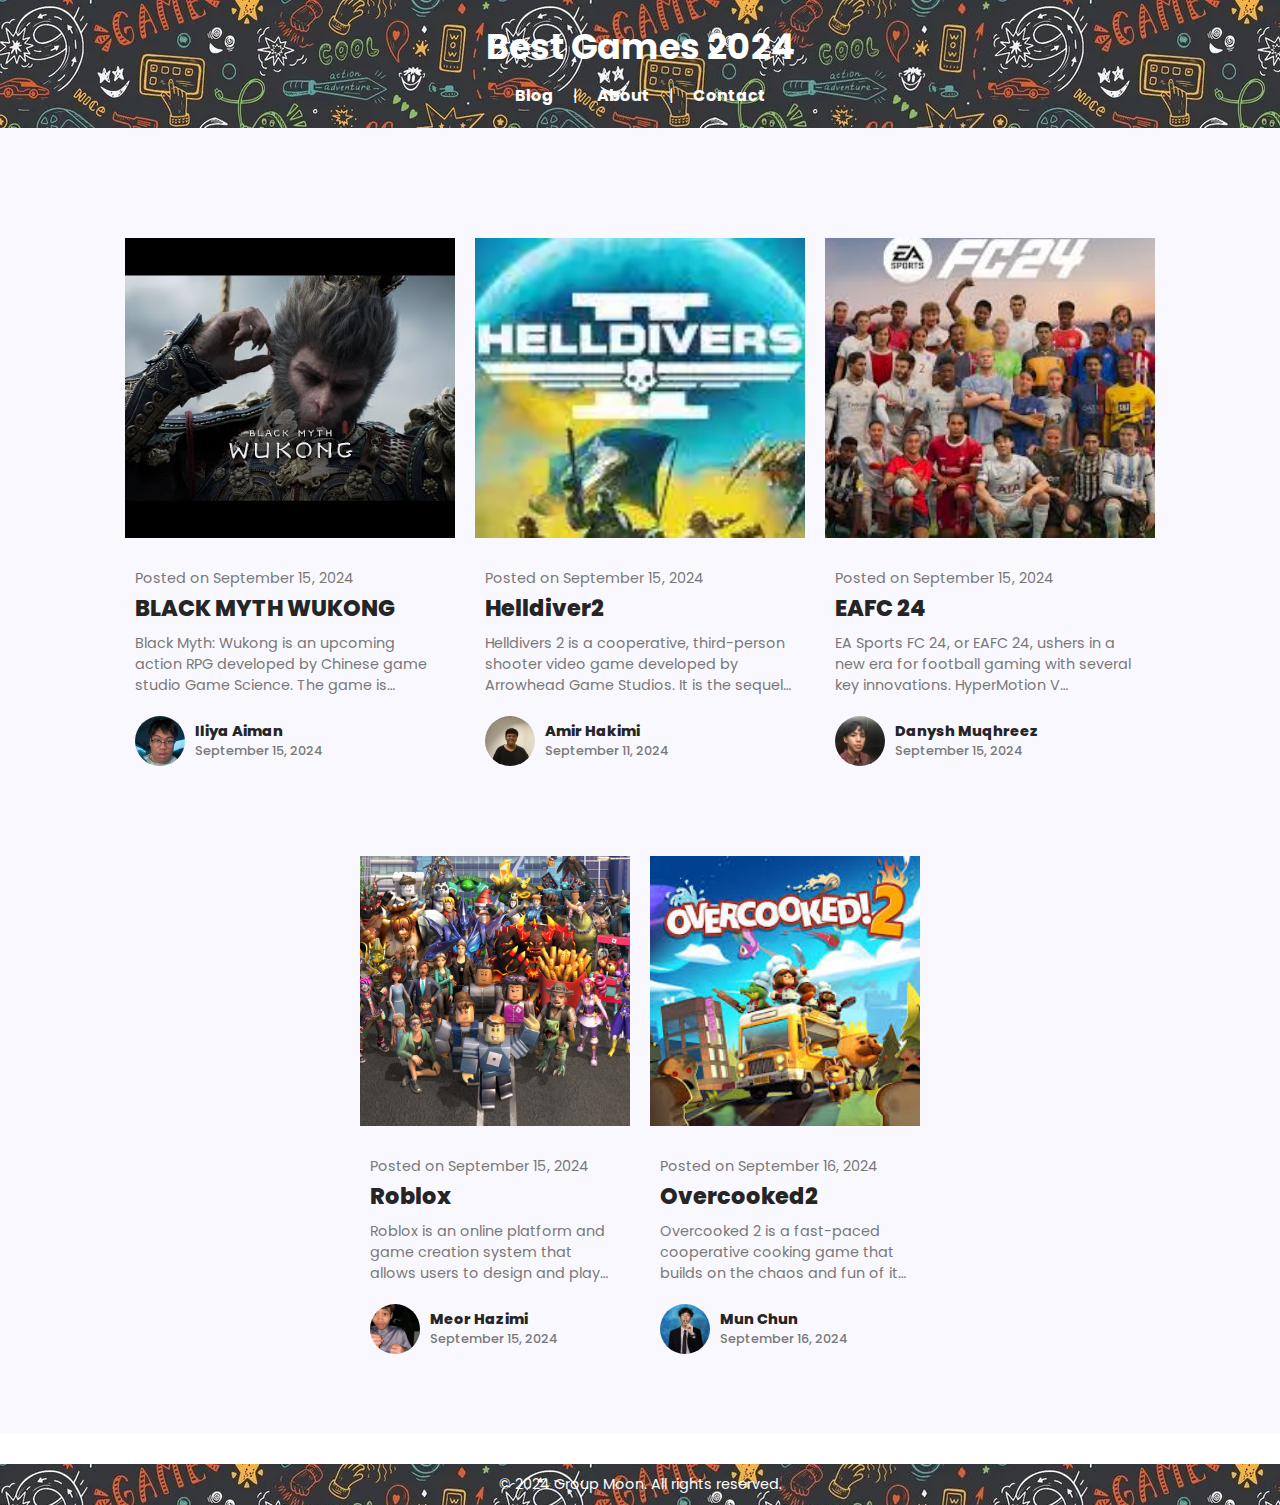
<file: index.html>
<!--DOCTYPE html-->
<html lang="en">
<head>
    <meta charset="UTF-8">
    <meta http-equiv="X-UA-Compatible" content="IE=edge">
    <meta name="viewport" content="width=device-width, initial-scale=1.0">
    <!--==Title========================-->
    <title>Blog </title>
    <!--==CSS==========================-->
    <link rel="stylesheet" href="css/style.css">
    <!--==Poppins======================-->
    <link rel="preconnect" href="https://fonts.googleapis.com">
    <link rel="preconnect" href="https://fonts.gstatic.com" crossorigin>
    <link href="https://fonts.googleapis.com/css2?family=Poppins:ital,wght@0,100;0,200;0,300;0,400;0,500;0,600;0,700;0,800;0,900;1,100;1,200;1,300;1,400;1,500;1,600;1,700;1,800;1,900&display=swap" rel="stylesheet">
    <!--==Font-Awesome=================-->
    <link rel="stylesheet" href="https://cdnjs.cloudflare.com/ajax/libs/font-awesome/6.2.1/css/all.min.css">

    <style>
        header{
        background-image: url(images/images/doodle_game.jpeg);
        color: white;
        text-align: center;
        padding: 20px 0;
    }
    
    header h1 {
        font-size: 2.2em;
        margin: 0;
    }
    nav {
        margin-top: 10px;
    }
    
    nav a {
        color: white;
        text-decoration: none;
        padding: 0 15px;
        font-weight: bold;
    }
    nav a:hover {
        text-decoration: underline;
    }
    footer {
            background-image: url(images/images/doodle_game.jpeg);
            color: white;
            text-align: center;
            padding: 10px 0;
            font-size: 0.9em;
            margin-top: 30px;
        }
       </style> 
</head>
<body>


    <!--top left-->
    <header>
        <h1>Best Games 2024</h1>
        <nav>
            <a href="index.html">Blog</a> | 
            <a href="about.html">About</a> | 
            <a href="contact.html">Contact</a>
        </nav>
    </header>










    <!--==Blog================================-->
    <section id="blog">


        <!--**container**************-->
        <div class="blog-box-container">
        
            <!-- **box** -->
            <div class="blog-box">
                <!--img-->
                <div class="blog-box-img">
                    <img alt="blog" src="images\images\tian ming ren.jpg">
                    <a href="wukong.html" class="blog-img-link">
                        <i class="fa-solid fa-arrow-up-right-from-square"></i>
                    </a>
                </div>

                <!--text-->
                <div class="blog-box-text">
                    <strong>Posted on September 15, 2024</strong>
                    <a href="wukong.html">BLACK MYTH WUKONG</a>
                    <p>Black Myth: Wukong is an upcoming action RPG developed by Chinese game studio Game Science. The game is inspired by the classic Chinese novel Journey to the West and follows the story of Sun Wukong, the Monkey King. Players control Wukong as he battles mythological creatures, using his shapeshifting abilities, staff combat, and other magical powers.

                        The game has gained widespread attention due to its stunning graphics, dynamic combat system, and immersive portrayal of Chinese folklore. Powered by Unreal Engine 5, Black Myth: Wukong promises a visually rich and challenging gameplay experience.</p>
                    <div class="blog-author">
                        <div class="blog-author-img">
                            <img alt="" src="images/images/iliya.jpg">
                        </div>
                        <div class="blog-author-text">
                            <strong>Iliya Aiman</strong>
                            <span>September 15, 2024</span>
                        </div>
                    </div>
                </div>
            </div><!--box-end-->
        

            <!-- **box** -->
            <div class="blog-box">
                <!--img-->
                <div class="blog-box-img">
                    <img alt="blog" src="images/images/h2.webp">
                    <a href="helldiver2.html" class="blog-img-link">
                        <i class="fa-solid fa-arrow-up-right-from-square"></i>
                    </a>
                </div>
                <!--text-->
                <div class="blog-box-text">
                    <strong>Posted on September 15, 2024</strong>
                    <a href="helldiver2.html">Helldiver2</a>
                    <p>Helldivers 2 is a cooperative, third-person shooter video game developed by Arrowhead Game Studios. 
                        It is the sequel to the original Helldivers, which was a top-down, twin-stick shooter.
                        The game is known for its high level of difficulty, focus on teamwork, and humorous political satire.</p>
                    <div class="blog-author">
                        <div class="blog-author-img">
                            <img alt="" src="images/images/amir.jpg">
                        </div>
                        <div class="blog-author-text">
                            <strong>Amir Hakimi</strong>
                            <span> September 11, 2024 </span>
                        </div>
                    </div>
                </div>
            </div><!--box-end-->

            <!-- **box** -->
            <div class="blog-box">
                <!--img-->
                <div class="blog-box-img">
                    <img alt="blog" src="images/images/EAFC.jpg">
                    <a href="EA.html" class="blog-img-link">
                        <i class="fa-solid fa-arrow-up-right-from-square"></i>
                    </a>
                </div>
                <!--text-->
                <div class="blog-box-text">
                    <strong>Posted on September 15, 2024</strong>
                    <a href="EA.html">EAFC 24</a>
                    <p>EA Sports FC 24, or EAFC 24, ushers in a new era for football gaming with several key innovations.
                        HyperMotion V technology enhances player movements with real match data for greater realism. The new PlayStyles and PlayStyles+ features give players unique abilities based on their real-life traits. Ultimate Team introduces Evolutions, allowing players to upgrade cards over time, and now includes women’s football, enabling mixed-gender squads. Career Mode has been revamped with more tactical depth, including training plans and a cinematic Dynamic Moments feature. Cross-play has been expanded to more modes, including Pro Clubs and VOLTA, and the game’s visuals are improved with the Frostbite Engine. EAFC 24 combines these advancements to offer a fresh and immersive football experience</p>
                    <div class="blog-author">
                        <div class="blog-author-img">
                            <img alt="" src="images/images/danysh.jpg">
                        </div>
                        <div class="blog-author-text">
                            <strong>Danysh Muqhreez</strong>
                            <span> September 15, 2024 </span>
                        </div>
                    </div>
                </div>
            </div><!--box-end-->
        </div>

        
        <div class="blog-box-container2">
              <!-- **box** -->
              <div class="blog-box">
                <!--img-->
                <div class="blog-box-img">
                    <img alt="blog" src="images/images/roblox bosku.webp">
                    <a href="roblox.html" class="blog-img-link">
                        <i class="fa-solid fa-arrow-up-right-from-square"></i>
                    </a>
                </div>
                <!--text-->
                <div class="blog-box-text">
                    <strong>Posted on September 15, 2024</strong>
                    <a href="roblox.html">Roblox</a>
                    <p>Roblox is an online platform and game creation system that allows users to design and play games created by other users. It features a vast library of user-generated games and experiences across various genres. Players can explore virtual worlds, engage in social interactions, and participate in creative projects. Roblox also provides tools for developers to build and monetize their own games, making it a popular platform for both gaming and game development.</p>

                    <div class="blog-author">
                        <div class="blog-author-img">
                            <img alt="" src="images/images/meor.jpg">
                        </div>
                        <div class="blog-author-text">
                            <strong>Meor Hazimi</strong>
                            <span> September 15, 2024 </span>
                        </div>
                    </div>
                </div>
            </div><!--box-end-->


            <!-- **box** -->
            <div class="blog-box">
                <!--img-->
                <div class="blog-box-img">
                    <img alt="blog" src="images/images/OC.jpg">
                    <a href="overcooked.html" class="blog-img-link">
                        <i class="fa-solid fa-arrow-up-right-from-square"></i>
                    </a>
                </div>
                <!--text-->
                <div class="blog-box-text">
                    <strong>Posted on September 16, 2024</strong>
                    <a href="overcooked.html">Overcooked2</a>
                    <p>Overcooked 2 is a fast-paced cooperative cooking game that builds on the chaos and fun of its predecessor. Players work together in increasingly bizarre and challenging kitchens to prepare, cook, and serve meals under tight time constraints. The game introduces new features like the ability to throw ingredients, wild new kitchen environments, and online multiplayer, making teamwork and communication more important than ever. Whether playing locally or online, Overcooked 2 offers a mix of frantic action, strategy, and hilarious moments, making it a perfect party game for friends and family.</p>

                    <div class="blog-author">
                        <div class="blog-author-img">
                            <img alt="" src="images/images/munchun.jpg">
                        </div>
                        <div class="blog-author-text">
                            <strong>Mun Chun</strong>
                            <span>September 16, 2024</span>
                        </div>
                    </div>
                </div>
            </div><!--box-end-->

           
        </div>
    
    </section>

    <footer>
        <p>&copy; 2024 Group Moon. All rights reserved.</p>
    </footer>

</body>
</html>
</file>
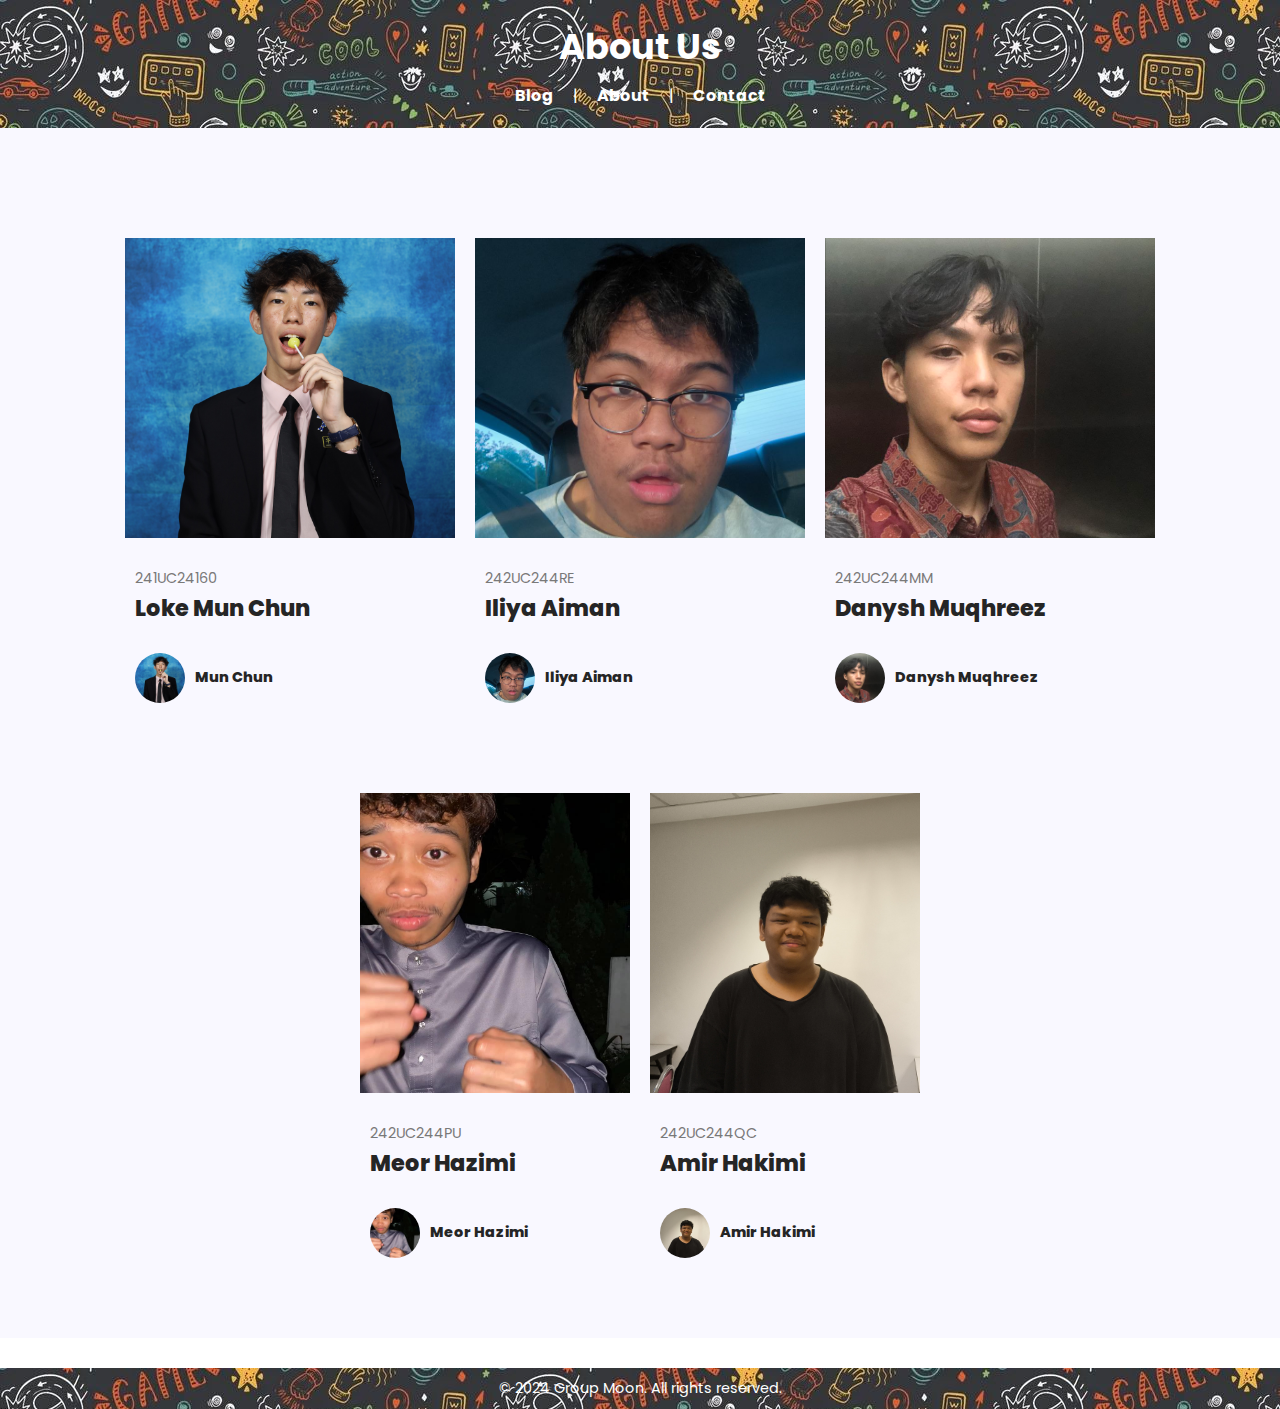
<file: about.html>
<!--DOCTYPE html-->
<html lang="en">
<head>
    <meta charset="UTF-8">
    <meta http-equiv="X-UA-Compatible" content="IE=edge">
    <meta name="viewport" content="width=device-width, initial-scale=1.0">
    <!--==Title========================-->
    <title>Blog </title>
    <!--==CSS==========================-->
    <link rel="stylesheet" href="css/style.css">
    <!--==Poppins======================-->
    <link rel="preconnect" href="https://fonts.googleapis.com">
    <link rel="preconnect" href="https://fonts.gstatic.com" crossorigin>
    <link href="https://fonts.googleapis.com/css2?family=Poppins:ital,wght@0,100;0,200;0,300;0,400;0,500;0,600;0,700;0,800;0,900;1,100;1,200;1,300;1,400;1,500;1,600;1,700;1,800;1,900&display=swap" rel="stylesheet">
    <!--==Font-Awesome=================-->
    <link rel="stylesheet" href="https://cdnjs.cloudflare.com/ajax/libs/font-awesome/6.2.1/css/all.min.css">

   <style>
    header{
    background-image: url(images/images/doodle_game.jpeg);
    color: white;
    text-align: center;
    padding: 20px 0;
}

header h1 {
    font-size: 2.2em;
    margin: 0;
}
nav {
    margin-top: 10px;
}

nav a {
    color: white;
    text-decoration: none;
    padding: 0 15px;
    font-weight: bold;
}
nav a:hover {
    text-decoration: underline;
}
footer {
            background-image: url(images/images/doodle_game.jpeg);
            color: white;
            text-align: center;
            padding: 10px 0;
            font-size: 0.9em;
            margin-top: 30px;
        }
   </style> 
</head>
<body>

 <!--top left-->
 <header>
    <h1>About Us</h1>
        <nav>
            <a href="index.html">Blog</a> | 
            <a href="about.html">About</a> | 
            <a href="contact.html">Contact</a>
        </nav>
</header>



    <!--==Blog================================-->
    <section id="blog">

        <!--**container**************-->
        <div class="blog-box-container">
        
            <!-- **box** -->
            <div class="blog-box">
                <!--img-->
                <div class="blog-box-img">
                    <img alt="blog" src="images\images\munchun.jpg">
                    <a href="mc.html" class="blog-img-link">
                        <i class="fa-solid fa-arrow-up-right-from-square"></i>
                    </a>
                </div>

                <!--text-->
                <div class="blog-box-text">
                    <strong>241UC24160</strong>
                    <a href="mc.html">Loke Mun Chun</a>
                
                    <div class="blog-author">
                        <div class="blog-author-img">
                            <img alt="" src="images/images/munchun.jpg">
                        </div>
                        <div class="blog-author-text">
                            <strong>Mun Chun</strong>
                          
                        </div>
                    </div>
                </div>
            </div><!--box-end-->


            <!-- **box** -->
            <div class="blog-box">
                <!--img-->
                <div class="blog-box-img">
                    <img alt="blog" src="images/images/iliya.jpg">
                    <a href="iliya.html" class="blog-img-link">
                        <i class="fa-solid fa-arrow-up-right-from-square"></i>
                    </a>
                </div>
                <!--text-->
                <div class="blog-box-text">
                    <strong>242UC244RE</strong>
                    <a href="iliya.html">Iliya Aiman</a>
                
                    <div class="blog-author">
                        <div class="blog-author-img">
                            <img alt="" src="images/images/iliya.jpg">
                        </div>
                        <div class="blog-author-text">
                            <strong>Iliya Aiman</strong>
                        </div>
                    </div>
                </div>
            </div><!--box-end-->

            <!-- **box** -->
            <div class="blog-box">
                <!--img-->
                <div class="blog-box-img">
                    <img alt="blog" src="images/images/danysh.jpg">
                    <a href="danysh.html" class="blog-img-link">
                        <i class="fa-solid fa-arrow-up-right-from-square"></i>
                    </a>
                </div>
                <!--text-->
                <div class="blog-box-text">
                    <strong>242UC244MM</strong>
                    <a href="danysh.html">Danysh Muqhreez</a>
                
                    <div class="blog-author">
                        <div class="blog-author-img">
                            <img alt="" src="images/images/danysh.jpg">
                        </div>
                        <div class="blog-author-text">
                            <strong>Danysh Muqhreez</strong>
                        </div>
                    </div>
                </div>
            </div><!--box-end-->
        </div>  


        
        <div class="blog-box-container2">
              <!-- **box** -->
              <div class="blog-box">
                <!--img-->
                <div class="blog-box-img">
                    <img alt="blog" src="images/images/meor.jpg">
                    <a href="meor.html" class="blog-img-link">
                        <i class="fa-solid fa-arrow-up-right-from-square"></i>
                    </a>
                </div>
                <!--text-->
                <div class="blog-box-text">
                    <strong>242UC244PU</strong>
                    <a href="meor.html">Meor Hazimi</a>
                
                    <div class="blog-author">
                        <div class="blog-author-img">
                            <img alt="" src="images/images/meor.jpg">
                        </div>
                        <div class="blog-author-text">
                            <strong>Meor Hazimi</strong>
                        </div>
                    </div>
                </div>
            </div><!--box-end-->


            <!-- **box** -->
            <div class="blog-box">
                <!--img-->
                <div class="blog-box-img">
                    <img alt="blog" src="images/images/amir.jpg">
                    <a href="amir.html" class="blog-img-link">
                        <i class="fa-solid fa-arrow-up-right-from-square"></i>
                    </a>
                </div>
                <!--text-->
                <div class="blog-box-text">
                    <strong>242UC244QC</strong>
                    <a href="amir.html">Amir Hakimi</a>
                
                    <div class="blog-author">
                        <div class="blog-author-img">
                            <img alt="" src="images/images/amir.jpg">
                        </div>
                        <div class="blog-author-text">
                            <strong>Amir Hakimi</strong>
                        </div>
                    </div>
                </div>
            </div><!--box-end-->

           
        </div>
    
    </section>

    <footer>
        <p>&copy; 2024 Group Moon. All rights reserved.</p>
    </footer>

</body>
</html>
</file>
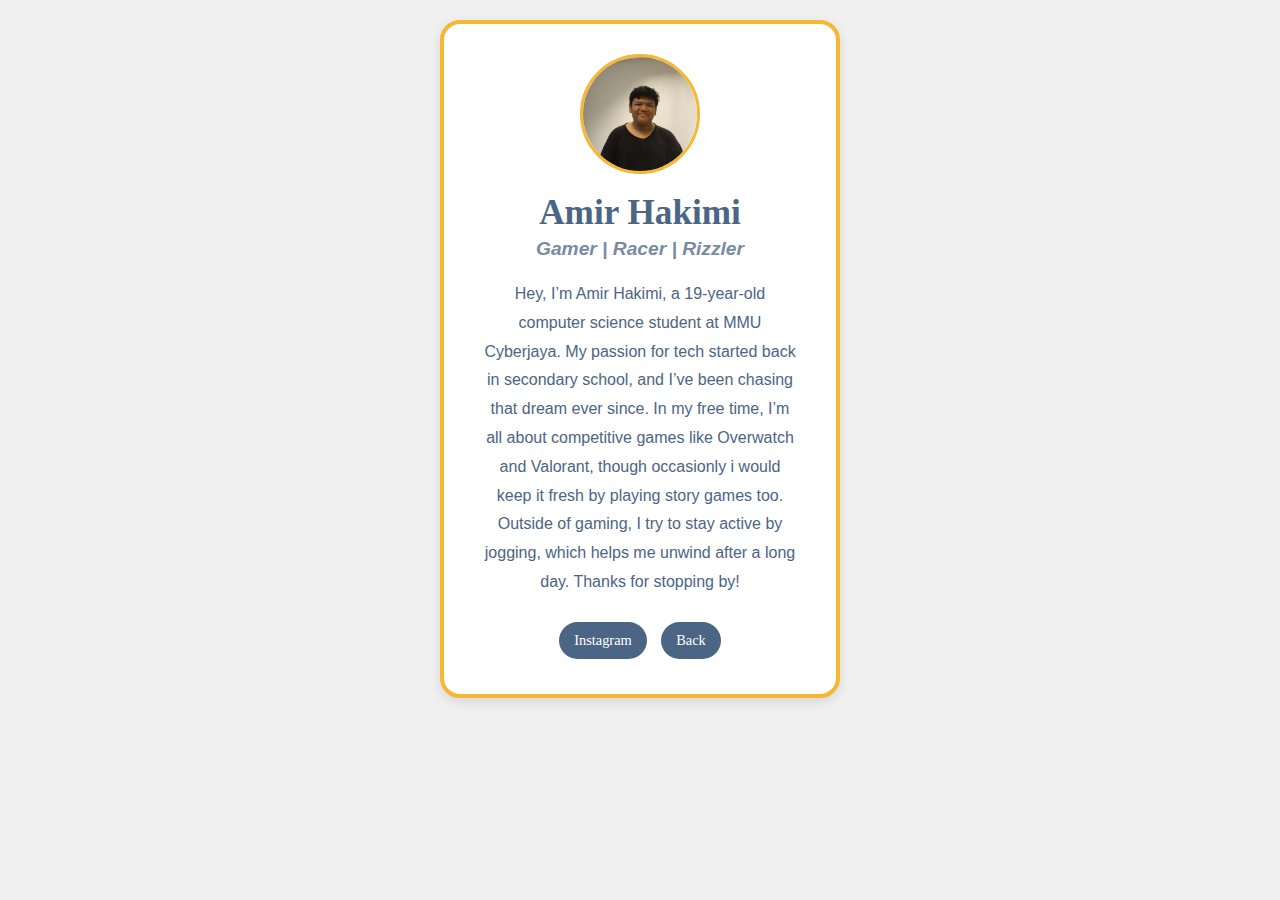
<file: amir.html>
<!DOCTYPE html>
<html lang="en">
<head>
    <meta charset="UTF-8">
    <meta name="viewport" content="width=device-width, initial-scale=1.0">
    <title>Blog Profile</title>
    <link rel="stylesheet" href="profile.css">
</head>
<body>





    
    <div class="profile-container">
        <div class="profile-header">
            <img src="images/images/amir.jpg" alt="Profile Picture" class="profile-img">
            <h1 class="name">Amir Hakimi</h1>
            <h3 class="bio-title">Gamer | Racer | Rizzler</h3>
        </div>
        <div class="profile-bio">
            <p>Hey, I’m Amir Hakimi, a 19-year-old computer science student at MMU Cyberjaya. My passion for tech started back in secondary school, and I’ve been chasing that dream ever since.

                In my free time, I’m all about competitive games like Overwatch and Valorant, though occasionly i would keep it fresh by playing story games too. Outside of gaming, I try to stay active by jogging, which helps me unwind after a long day.
                
                Thanks for stopping by!</p>
        </div>
        <div class="social-media">
            <a href="https://www.instagram.com/amirhakimimazurin/" target="_blank"><i class="fa fa-instagram"></i>Instagram</a>
            <a href="about.html">Back</a>
        </div>
    </div>
</body>
</html>
</file>
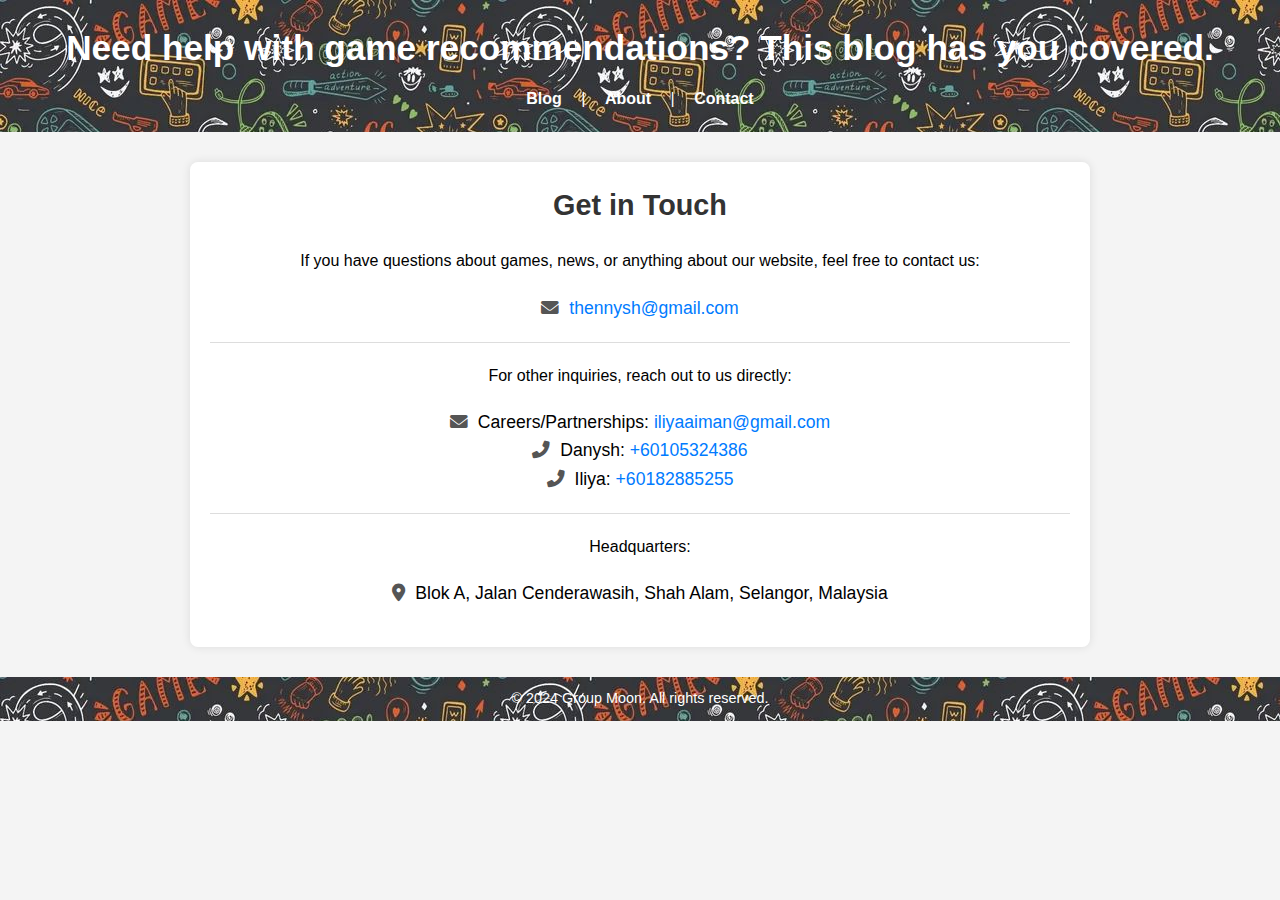
<file: contact.html>
<!DOCTYPE html>
<html lang="en">

<head>
    <meta charset="UTF-8">
    <meta name="viewport" content="width=device-width, initial-scale=1.0">
    <title>Contact</title>
    
    <link rel="stylesheet" href="https://cdnjs.cloudflare.com/ajax/libs/font-awesome/6.0.0-beta3/css/all.min.css">

    <style>
        * {
            margin: 0;
            padding: 0;
            box-sizing: border-box;
        }

        body {
            font-family: Arial, sans-serif;
            background-color: #f4f4f4;
            line-height: 1.6;
        }

        header {
            background-image: url(images/images/doodle_game.jpeg);
            color: white;
            text-align: center;
            padding: 20px 0;
        }

        header h1 {
            font-size: 2.2em;
            margin: 0;
        }

        nav {
            margin-top: 10px;
        }

        nav a {
            color: #fff;
            text-decoration: none;
            padding: 0 15px;
            font-weight: bold;
        }

        nav a:hover {
            text-decoration: underline;
        }

        .container {
            max-width: 900px;
            margin: 30px auto;
            padding: 20px;
            background-color: white;
            box-shadow: 0 0 10px rgba(0, 0, 0, 0.1);
            border-radius: 8px;
            text-align: center;
        }

        .container h2 {
            margin-bottom: 20px;
            font-size: 1.8em;
            color: #333;
        }

        .contact-info {
            margin: 20px 0;
            font-size: 1.1em;
        }

        .contact-info i {
            margin-right: 10px;
            color: #555;
        }

        .contact-info u {
            color: #007bff;
            text-decoration: none;
        }

        .contact-info u:hover {
            text-decoration: underline;
        }

        .line {
            margin: 20px 0;
            height: 1px;
            background-color: #ddd;
        }

        footer {
            background-image: url(images/images/doodle_game.jpeg);
            color: white;
            text-align: center;
            padding: 10px 0;
            font-size: 0.9em;
            margin-top: 30px;
        }
    </style>
</head>

<body>
    <header>
        <h1>Need help with game recommendations? This blog has you covered.</h1>
        <nav>
            <a href="index.html">Blog</a> | 
            <a href="about.html">About</a> | 
            <a href="contact.html">Contact</a>
        </nav>
    </header>

    <div class="container">
        <h2>Get in Touch</h2>
        <p>If you have questions about games, news, or anything about our website, feel free to contact us:</p>
        <div class="contact-info">
            <i class="fas fa-envelope"></i><u>thennysh@gmail.com</u><br>
        </div>

        <div class="line"></div>

        <p>For other inquiries, reach out to us directly:</p>

        <div class="contact-info">
            <i class="fas fa-envelope"></i>Careers/Partnerships: <u>iliyaaiman@gmail.com</u><br>
            <i class="fas fa-phone-alt"></i>Danysh: <u>+60105324386</u><br>
            <i class="fas fa-phone-alt"></i>Iliya: <u>+60182885255</u><br>
        </div>

        <div class="line"></div>

        <p>Headquarters:</p>
        <div class="contact-info">
            <i class="fas fa-map-marker-alt"></i>Blok A, Jalan Cenderawasih, Shah Alam, Selangor, Malaysia
        </div>
    </div>

    <footer>
        <p>&copy; 2024 Group Moon. All rights reserved.</p>
    </footer>

</body>

</html>
</file>
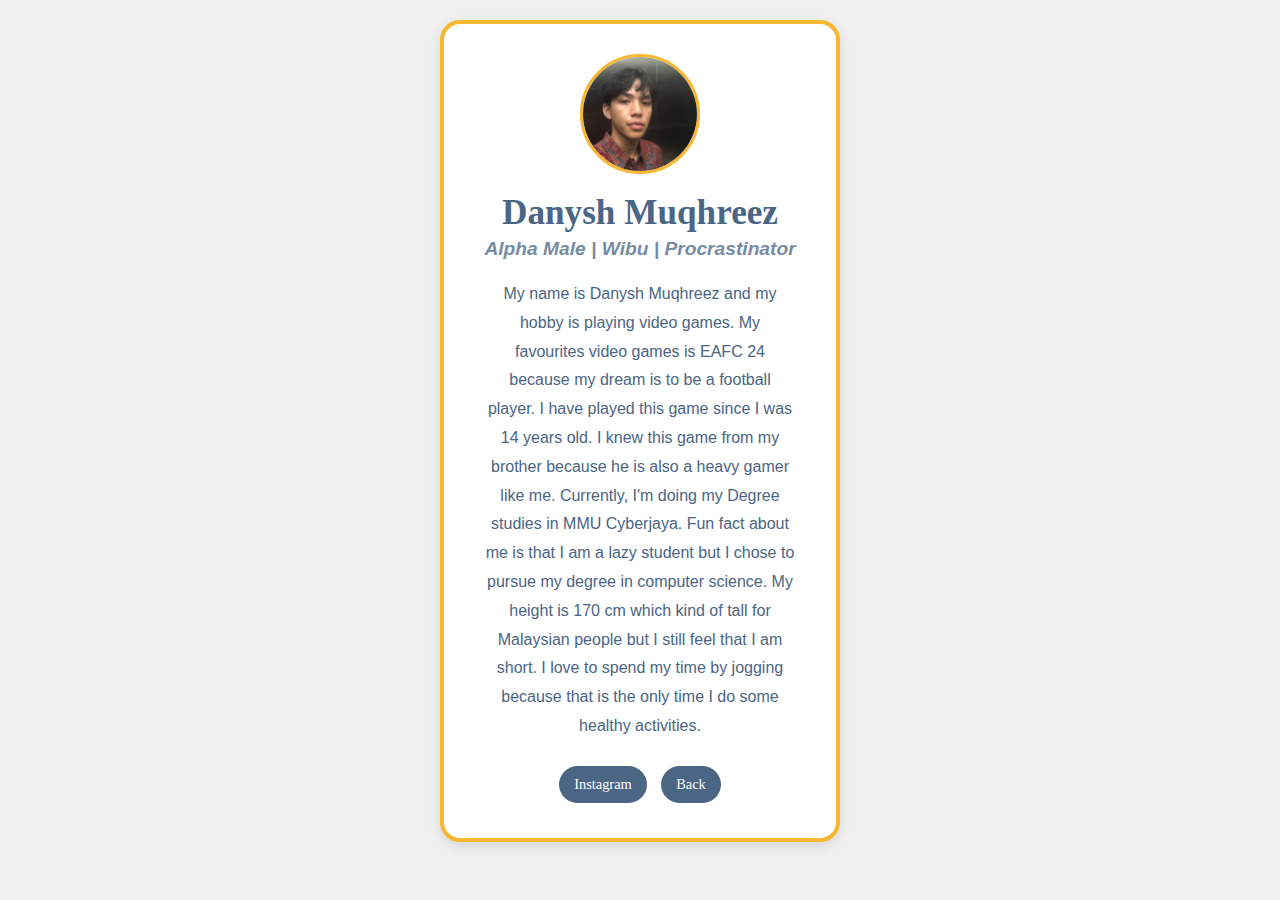
<file: danysh.html>
<!DOCTYPE html>
<html lang="en">
<head>
    <meta charset="UTF-8">
    <meta name="viewport" content="width=device-width, initial-scale=1.0">
    <title>Blog Profile</title>
    <link rel="stylesheet" href="profile.css">
</head>
<body>





    
    <div class="profile-container">
        <div class="profile-header">
            <img src="images/images/danysh.jpg" alt="Profile Picture" class="profile-img">
            <h1 class="name">Danysh Muqhreez</h1>
            <h3 class="bio-title">Alpha Male | Wibu | Procrastinator</h3>
        </div>
        <div class="profile-bio">
            <p>My name is Danysh Muqhreez and my hobby is playing video games. My favourites video games is EAFC 24 because my dream is to be a football player. I have played this game since I was 14 years old. I knew this game from my brother because he is also a heavy gamer like me. Currently, I'm doing my Degree studies in MMU Cyberjaya. Fun fact about me is that I am a lazy student but I chose to pursue my degree in computer science. My height is 170 cm which kind of tall for Malaysian people but I still feel that I am short. I love to spend my time by jogging because that is the only time I do some healthy activities.</p>
        </div>
        <div class="social-media">
            <a href="https://www.instagram.com/danmuqhreez/" target="_blank"><i class="fa fa-instagram"></i>Instagram</a>
            <a href="about.html">Back</a>
        </div>
    </div>
</body>
</html>
</file>
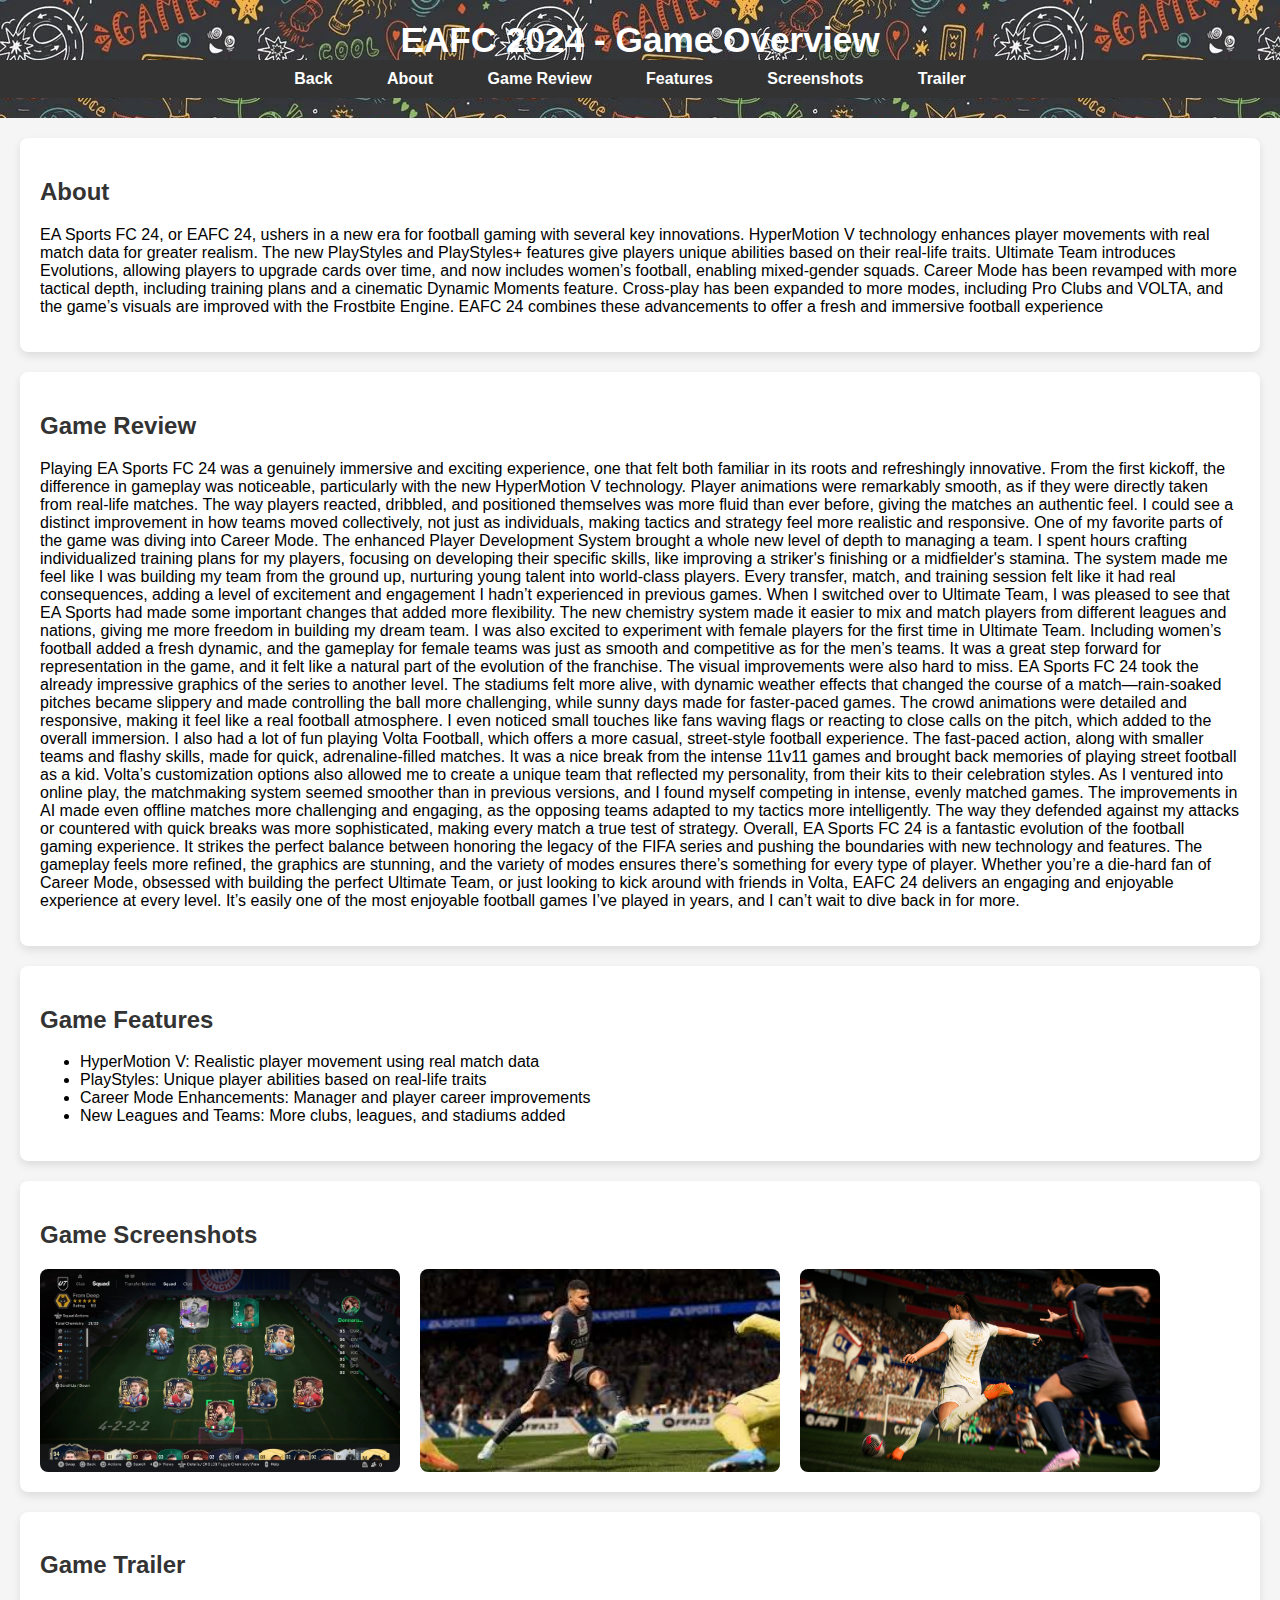
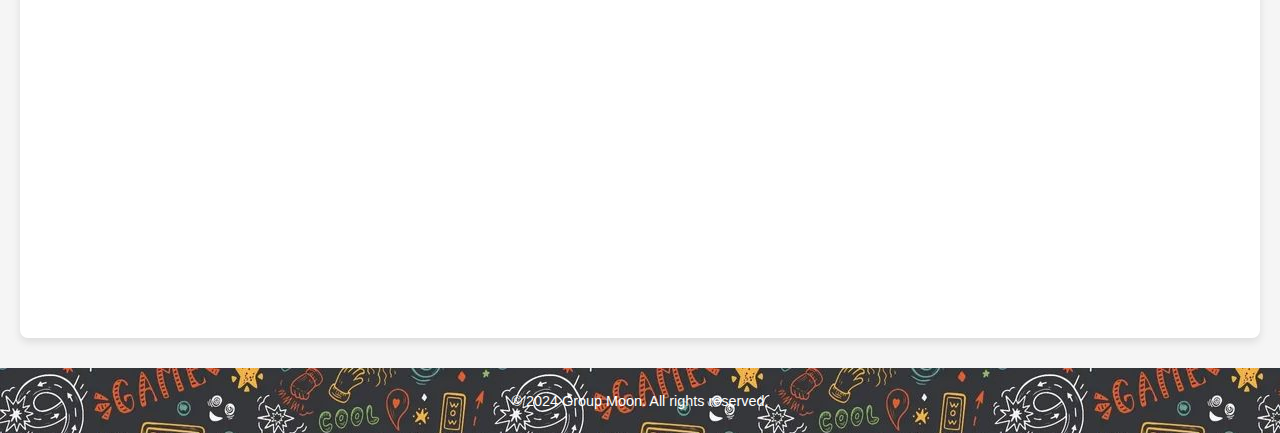
<file: EA.html>
<!DOCTYPE html>
<html lang="en">
<head>
    <meta charset="UTF-8">
    <meta name="viewport" content="width=device-width, initial-scale=1.0">
    <title>EAFC 2024 - Game Overview</title>
    <link rel="stylesheet" href="game.css">

    <style>

        header{
    background-image: url(images/images/doodle_game.jpeg);
    color: white;
    text-align: center;
    padding: 20px 0;
}

header h1 {
    font-size: 2.2em;
    margin: 0;
    color: white;
}

nav a {
    color: white;
    text-decoration: none;
    padding: 0 15px;
    font-weight: bold;
}
nav a:hover {
    text-decoration: underline;
}
footer {
            background-image: url(images/images/doodle_game.jpeg);
            color: white;
            text-align: center;
            padding: 10px 0;
            font-size: 0.9em;
            margin-top: 30px;
        }
    </style>
</head>
<body>
    <!-- Header Section -->
    <header>
        <h1>EAFC 2024 - Game Overview</h1>
        <nav>
            <ul>
                <li><a href="index.html">Back</a></li>
                <li><a href="#about">About</a></li>
                <li><a href="#review">Game Review</a></li>
                <li><a href="#features">Features</a></li>
                <li><a href="#gallery">Screenshots</a></li>
                <li><a href="#trailer">Trailer</a></li>
            </ul>
        </nav>
    </header>

    <!-- Game Overview Section -->
    <section id="about">
        <h2>About</h2>
        <p>EA Sports FC 24, or EAFC 24, ushers in a new era for football gaming with several key innovations.
             HyperMotion V technology enhances player movements with real match data for greater realism. The new PlayStyles and PlayStyles+ features give players unique abilities based on their real-life traits. Ultimate Team introduces Evolutions, allowing players to upgrade cards over time, and now includes women’s football, enabling mixed-gender squads. Career Mode has been revamped with more tactical depth, including training plans and a cinematic Dynamic Moments feature. Cross-play has been expanded to more modes, including Pro Clubs and VOLTA, and the game’s visuals are improved with the Frostbite Engine. EAFC 24 combines these advancements to offer a fresh and immersive football experience</p>
    </section>
          
             <!--Game Review Sextion-->
            <section id="review">
                <h2>Game Review</h2>
               <p> Playing EA Sports FC 24 was a genuinely immersive and exciting experience, one that felt both familiar in its roots and refreshingly innovative. From the first kickoff, the difference in gameplay was noticeable, particularly with the new HyperMotion V technology. Player animations were remarkably smooth, as if they were directly taken from real-life matches. The way players reacted, dribbled, and positioned themselves was more fluid than ever before, giving the matches an authentic feel. I could see a distinct improvement in how teams moved collectively, not just as individuals, making tactics and strategy feel more realistic and responsive. One of my favorite parts of the game was diving into Career Mode. The enhanced Player Development System brought a whole new level of depth to managing a team. I spent hours crafting individualized training plans for my players, focusing on developing their specific skills, like improving a striker's finishing or a midfielder's stamina. The system made me feel like I was building my team from the ground up, nurturing young talent into world-class players. Every transfer, match, and training session felt like it had real consequences, adding a level of excitement and engagement I hadn’t experienced in previous games. When I switched over to Ultimate Team, I was pleased to see that EA Sports had made some important changes that added more flexibility. The new chemistry system made it easier to mix and match players from different leagues and nations, giving me more freedom in building my dream team. I was also excited to experiment with female players for the first time in Ultimate Team. Including women’s football added a fresh dynamic, and the gameplay for female teams was just as smooth and competitive as for the men’s teams. It was a great step forward for representation in the game, and it felt like a natural part of the evolution of the franchise. The visual improvements were also hard to miss. EA Sports FC 24 took the already impressive graphics of the series to another level. The stadiums felt more alive, with dynamic weather effects that changed the course of a match—rain-soaked pitches became slippery and made controlling the ball more challenging, while sunny days made for faster-paced games. The crowd animations were detailed and responsive, making it feel like a real football atmosphere. I even noticed small touches like fans waving flags or reacting to close calls on the pitch, which added to the overall immersion. I also had a lot of fun playing Volta Football, which offers a more casual, street-style football experience. The fast-paced action, along with smaller teams and flashy skills, made for quick, adrenaline-filled matches. It was a nice break from the intense 11v11 games and brought back memories of playing street football as a kid. Volta’s customization options also allowed me to create a unique team that reflected my personality, from their kits to their celebration styles. As I ventured into online play, the matchmaking system seemed smoother than in previous versions, and I found myself competing in intense, evenly matched games. The improvements in AI made even offline matches more challenging and engaging, as the opposing teams adapted to my tactics more intelligently. The way they defended against my attacks or countered with quick breaks was more sophisticated, making every match a true test of strategy. Overall, EA Sports FC 24 is a fantastic evolution of the football gaming experience. It strikes the perfect balance between honoring the legacy of the FIFA series and pushing the boundaries with new technology and features. The gameplay feels more refined, the graphics are stunning, and the variety of modes ensures there’s something for every type of player. Whether you’re a die-hard fan of Career Mode, obsessed with building the perfect Ultimate Team, or just looking to kick around with friends in Volta, EAFC 24 delivers an engaging and enjoyable experience at every level. It’s easily one of the most enjoyable football games I’ve played in years, and I can’t wait to dive back in for more. </p>
            </section>
    <!-- Game Features Section -->
    <section id="features">
        <h2>Game Features</h2>
        <ul>
            <li>HyperMotion V: Realistic player movement using real match data</li>
            <li>PlayStyles: Unique player abilities based on real-life traits</li>
            <li>Career Mode Enhancements: Manager and player career improvements</li>
            <li>New Leagues and Teams: More clubs, leagues, and stadiums added</li>
        </ul>
    </section>

    <!-- Game Screenshots Section -->
    <section id="gallery">
        <h2>Game Screenshots</h2>
        <div class="gallery">
            <img src="images/images/squad1.jpg" alt="EA Screenshot 1">
            <img src="images/images/EA p1.jpg" alt="EA Screenshot 2">
            <img src="images/images/fifa.jpg" alt="EA Screenshot 3">
        </div>
    </section>

    <!-- Trailer Section -->
    <section id="trailer">
        <h2>Game Trailer</h2>
        <div class="video-container">
            <iframe width="560" height="315" src="https://www.youtube.com/embed/XhP3Xh4LMA8?si=bntoprONNUG-n6ZV" title="YouTube video player" frameborder="0" allow="accelerometer; autoplay; clipboard-write; encrypted-media; gyroscope; picture-in-picture; web-share" referrerpolicy="strict-origin-when-cross-origin" allowfullscreen></iframe>        </div>
    </section>

    <!-- Footer Section -->
    <footer>
        <p>© 2024 Group Moon. All rights reserved.</p>
    </footer>
</body>
</html>
</file>
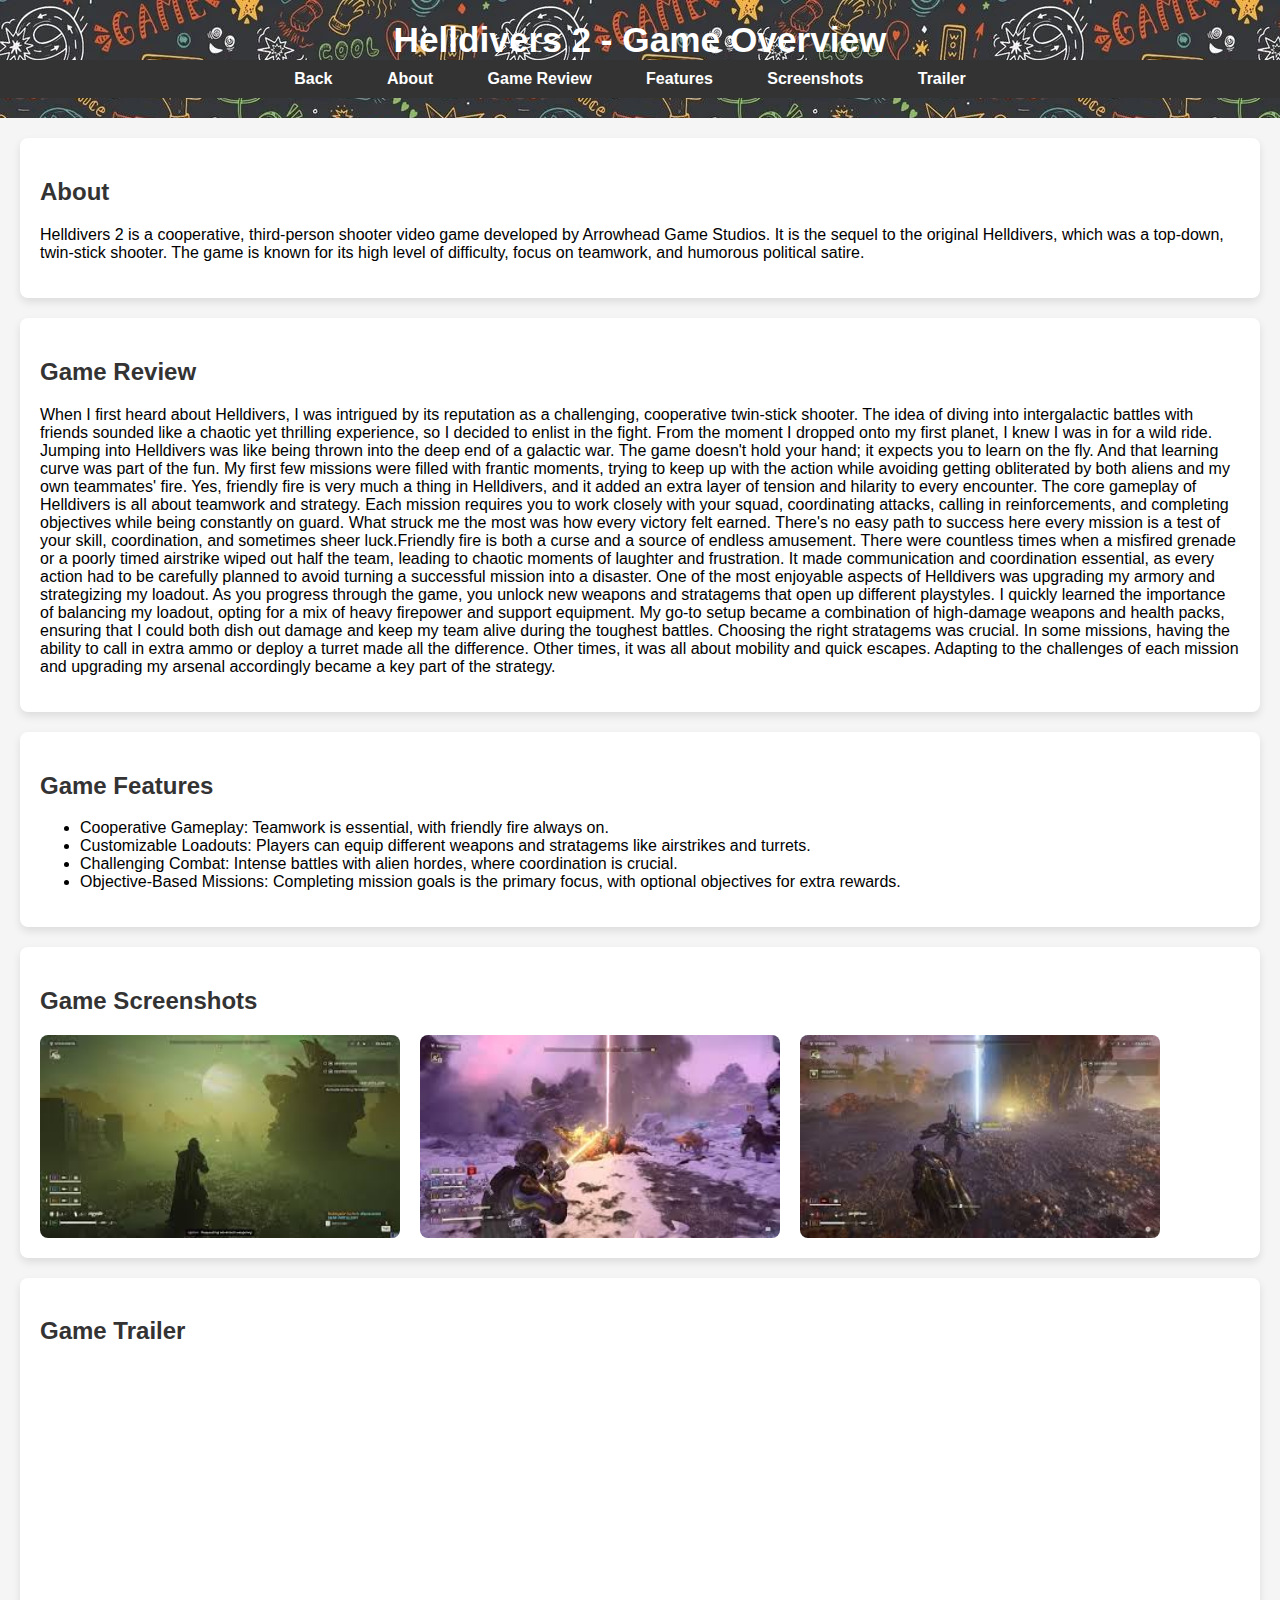
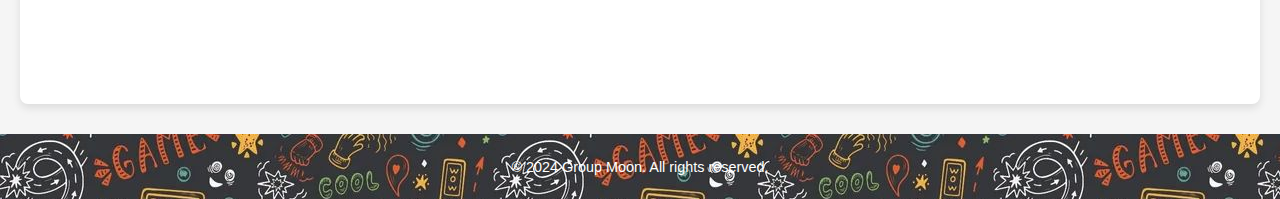
<file: helldiver2.html>
<!DOCTYPE html>
<html lang="en">
<head>
    <meta charset="UTF-8">
    <meta name="viewport" content="width=device-width, initial-scale=1.0">
    <title>Helldiver2 - Game Overview</title>
    <link rel="stylesheet" href="game.css">

    <style>
        header{
    background-image: url(images/images/doodle_game.jpeg);
    color: white;
    text-align: center;
    padding: 20px 0;
}

header h1 {
    font-size: 2.2em;
    margin: 0;
    color: white;
}

nav a {
    color: white;
    text-decoration: none;
    padding: 0 15px;
    font-weight: bold;
}
nav a:hover {
    text-decoration: underline;
}
footer {
            background-image: url(images/images/doodle_game.jpeg);
            color: white;
            text-align: center;
            padding: 10px 0;
            font-size: 0.9em;
            margin-top: 30px;
        }
    </style>
</head>
<body>
    <!-- Header Section -->
    <header>
        <h1>Helldivers 2 - Game Overview</h1>
        <nav>
            <ul>
                <li><a href="index.html">Back</a></li>
                <li><a href="#about">About</a></li>
                <li><a href="#review">Game Review</a></li>
                <li><a href="#features">Features</a></li>
                <li><a href="#gallery">Screenshots</a></li>
                <li><a href="#trailer">Trailer</a></li>
            </ul>
        </nav>
    </header>


    <!-- Game Overview Section -->
    <section id="about">
        <h2>About</h2>
        <p>Helldivers 2 is a cooperative, third-person shooter video game developed by Arrowhead Game Studios. 
            It is the sequel to the original Helldivers, which was a top-down, twin-stick shooter.
            The game is known for its high level of difficulty, focus on teamwork, and humorous political satire.</p>    </section>

            <!--Game Review Sextion-->
            <section id="review">
                <h2>Game Review</h2>
                <p>When I first heard about Helldivers, I was intrigued by its reputation as a challenging, cooperative twin-stick shooter.
                 The idea of diving into intergalactic battles with friends sounded like a chaotic yet thrilling experience, so I decided to enlist in the fight. 
                 From the moment I dropped onto my first planet, I knew I was in for a wild ride.
                 Jumping into Helldivers was like being thrown into the deep end of a galactic war. 
                 The game doesn't hold your hand; it expects you to learn on the fly. And that learning curve was part of the fun. 
                 My first few missions were filled with frantic moments, trying to keep up with the action while avoiding getting obliterated by both aliens and my own teammates' fire. Yes,
                 friendly fire is very much a thing in Helldivers, and it added an extra layer of tension and hilarity to every encounter. The core gameplay of Helldivers is all about teamwork and strategy. Each mission requires you to work closely with your squad, coordinating attacks, calling in reinforcements, and completing objectives while being constantly on guard. What struck me the most was how every victory felt earned. There's no easy path to success here every mission is a test of your skill, coordination, and sometimes sheer luck.Friendly fire is both a curse and a source of endless amusement. There were countless times when a misfired grenade or a poorly timed airstrike wiped out half the team, leading to chaotic moments of laughter and frustration. It made communication and coordination essential, as every action had to be carefully planned to avoid turning a successful mission into a disaster. One of the most enjoyable aspects of Helldivers was upgrading my armory and strategizing my loadout. As you progress through the game, you unlock new weapons and stratagems that open up different playstyles. I quickly learned the importance of balancing my loadout, opting for a mix of heavy firepower and support equipment. My go-to setup became a combination of high-damage weapons and health packs, ensuring that I could both dish out damage and keep my team alive during the toughest battles. Choosing the right stratagems was crucial. In some missions, having the ability to call in extra ammo or deploy a turret made all the difference. Other times, it was all about mobility and quick escapes. Adapting to the challenges of each mission and upgrading my arsenal accordingly became a key part of the strategy. 
                </p>
            </section>
    <!-- Game Features Section -->
    <section id="features">
        <h2>Game Features</h2>
        <ul>
            <li>Cooperative Gameplay: Teamwork is essential, with friendly fire always on.</li>
            <li>Customizable Loadouts: Players can equip different weapons and stratagems like airstrikes and turrets.</li>
            <li>Challenging Combat: Intense battles with alien hordes, where coordination is crucial.</li>
            <li>Objective-Based Missions: Completing mission goals is the primary focus, with optional objectives for extra rewards.</li>
        </ul>
    </section>

    <!-- Game Screenshots Section -->
    <section id="gallery">
        <h2>Game Screenshots</h2>
        <div class="gallery">
            <img src="images/images/h2 p1.jpg" alt="Helldiver2 Screenshot 1">
            <img src="images/images/h2 p2.jpg" alt="Helldiver2 Screenshot 2">
            <img src="images/images/h2 p3.jpg" alt="Helldiver2 Screenshot 3">
        </div>
    </section>

    <!-- Trailer Section -->
    <section id="trailer">
        <h2>Game Trailer</h2>
        <div class="video-container">
            <iframe width="560" height="315" src="https://www.youtube.com/embed/Ahx35iVJn10?si=EZ8yZhQ6sKboid02" title="YouTube video player" frameborder="0" allow="accelerometer; autoplay; clipboard-write; encrypted-media; gyroscope; picture-in-picture; web-share" referrerpolicy="strict-origin-when-cross-origin" allowfullscreen></iframe>        </div>
    </section>

    <!-- Footer Section -->
    <footer>
        <p>© 2024 Group Moon. All rights reserved.</p>
    </footer>
</body>
</html>
</file>
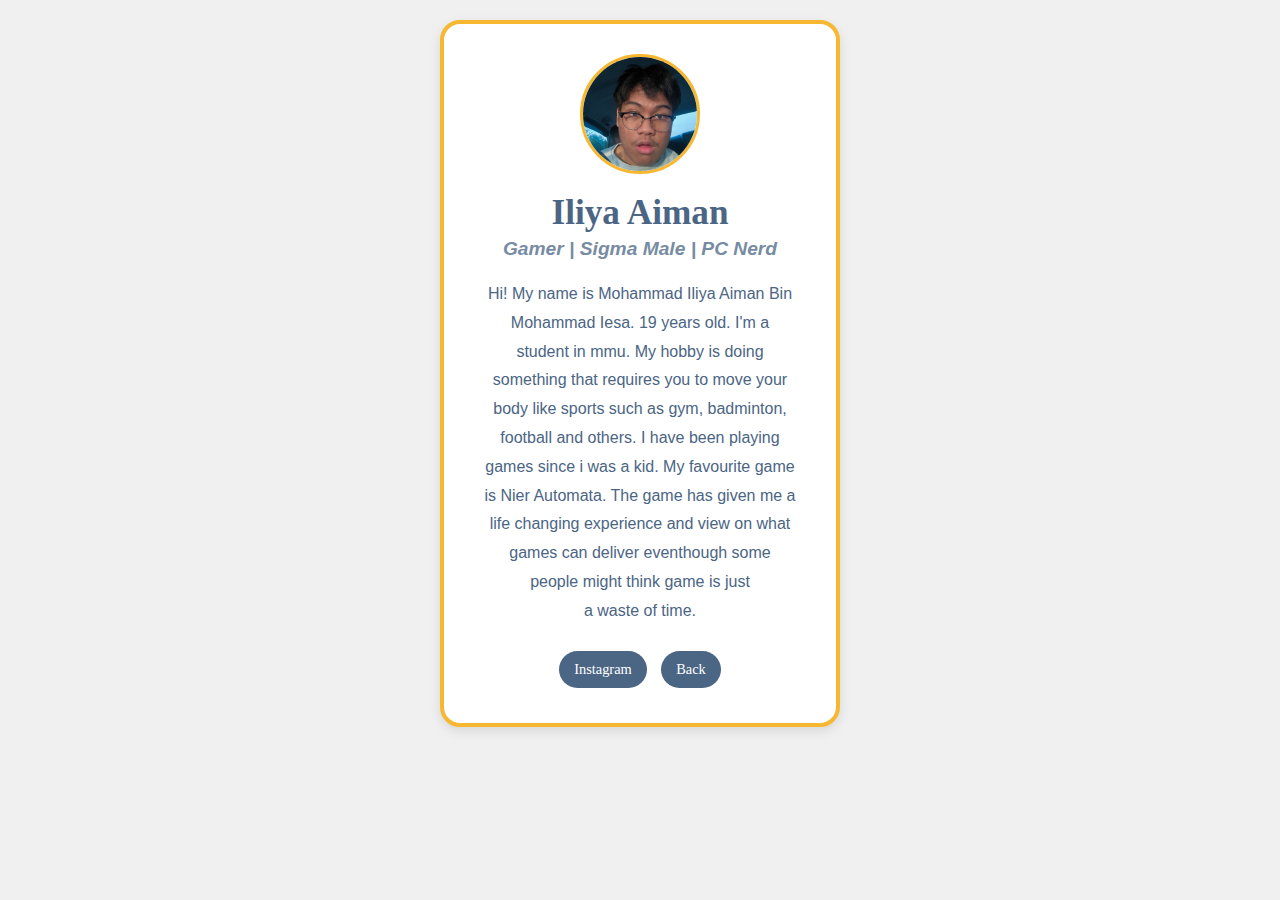
<file: iliya.html>
<!DOCTYPE html>
<html lang="en">
<head>
    <meta charset="UTF-8">
    <meta name="viewport" content="width=device-width, initial-scale=1.0">
    <title>Blog Profile</title>
    <link rel="stylesheet" href="profile.css">
</head>
<body>





    
    <div class="profile-container">
        <div class="profile-header">
            <img src="images/images/iliya.jpg" alt="Profile Picture" class="profile-img">
            <h1 class="name">Iliya Aiman</h1>
            <h3 class="bio-title">Gamer | Sigma Male | PC Nerd</h3>
        </div>
        <div class="profile-bio">
            <p>Hi! My name is Mohammad Iliya Aiman Bin Mohammad Iesa. 19 years old. I'm a student in mmu. My hobby is doing something that requires you to move your body like sports such as gym, badminton, football and others. I have been playing games since i was a kid. My favourite game is Nier Automata. The game has given me a life changing experience and view on what games can deliver eventhough some people might think game is just a waste of time.</p>
        </div>
        <div class="social-media">
            <a href="https://www.instagram.com/iliyaaiman/" target="_blank"><i class="fa fa-instagram"></i>Instagram</a>
            <a href="about.html">Back</a>
        </div>
    </div>
</body>
</html>
</file>
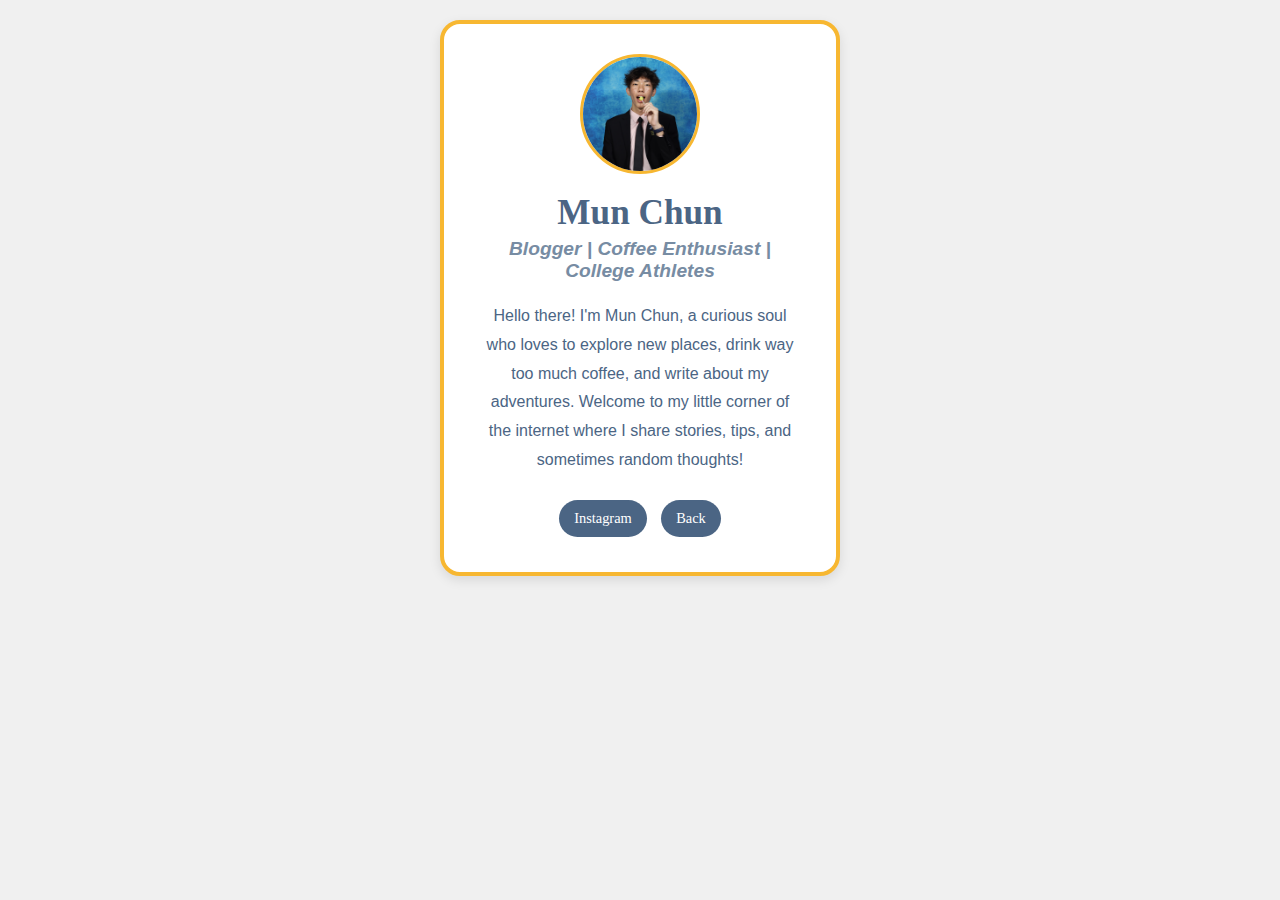
<file: mc.html>
<!DOCTYPE html>
<html lang="en">
<head>
    <meta charset="UTF-8">
    <meta name="viewport" content="width=device-width, initial-scale=1.0">
    <title>Blog Profile</title>
    <link rel="stylesheet" href="profile.css">
</head>
<body>





    
    <div class="profile-container">
        <div class="profile-header">
            <img src="images/images/munchun.jpg" alt="Profile Picture" class="profile-img">
            <h1 class="name">Mun Chun</h1>
            <h3 class="bio-title">Blogger | Coffee Enthusiast | College Athletes</h3>
        </div>
        <div class="profile-bio">
            <p>Hello there! I'm Mun Chun, a curious soul who loves to explore new places, drink way too much coffee, and write about my adventures. Welcome to my little corner of the internet where I share stories, tips, and sometimes random thoughts!</p>
        </div>
        <div class="social-media">
            <a href="https://www.instagram.com/munchun._/" target="_blank"><i class="fa fa-instagram"></i>Instagram</a>
            <a href="about.html">Back</a>
        </div>
    </div>
</body>
</html>
</file>
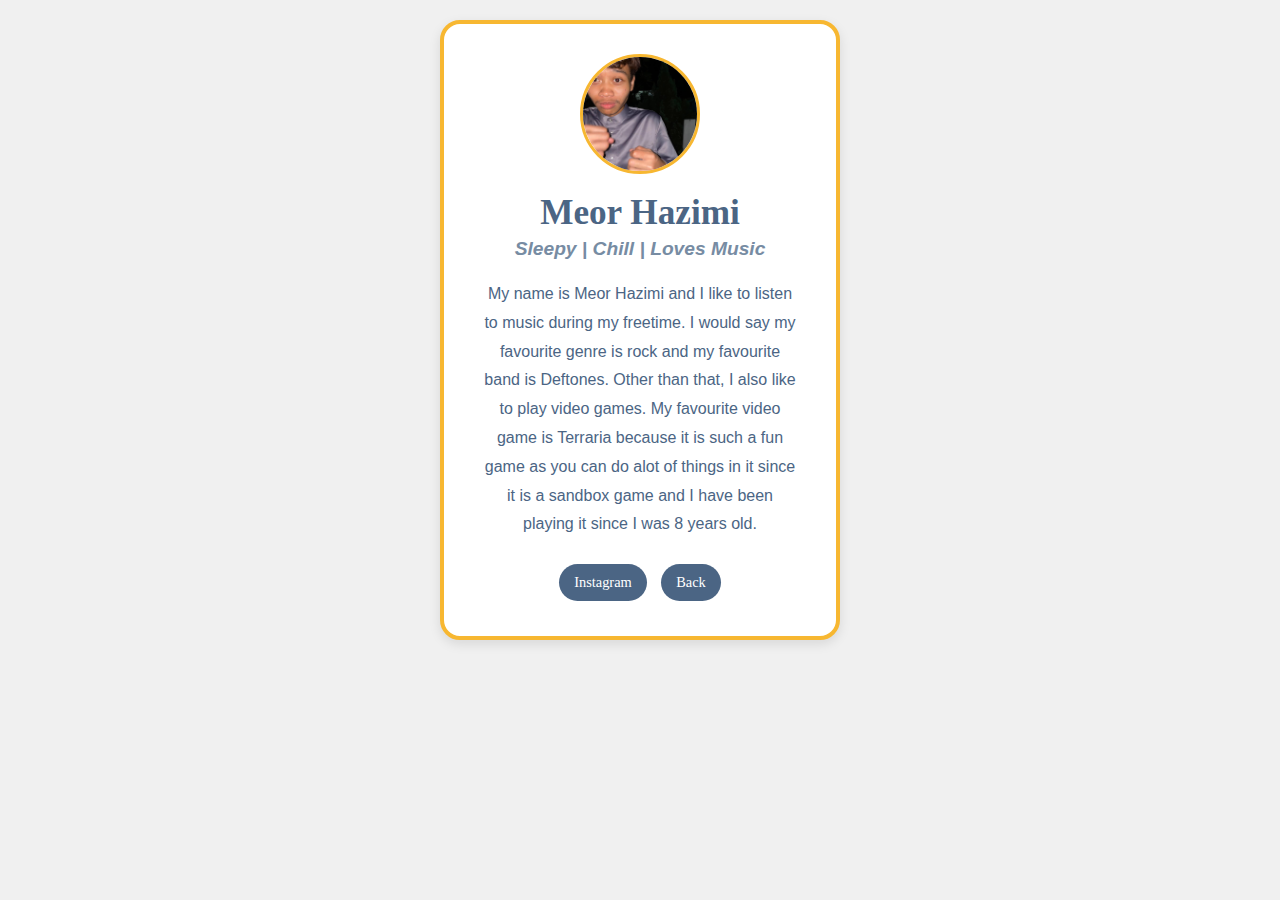
<file: meor.html>
<!DOCTYPE html>
<html lang="en">
<head>
    <meta charset="UTF-8">
    <meta name="viewport" content="width=device-width, initial-scale=1.0">
    <title>Blog Profile</title>
    <link rel="stylesheet" href="profile.css">
</head>
<body>





    
    <div class="profile-container">
        <div class="profile-header">
            <img src="images/images/meor.jpg" alt="Profile Picture" class="profile-img">
            <h1 class="name">Meor Hazimi</h1>
            <h3 class="bio-title">Sleepy | Chill | Loves Music</h3>
        </div>
        <div class="profile-bio">
            <p>My name is Meor Hazimi and I like to listen to music during my freetime. I would say my favourite genre is rock and my favourite band is Deftones. Other than that, I also like to play video games. My favourite video game is Terraria because it is such a fun game as you can do alot of things in it since it is a sandbox game and I have been playing it since I was 8 years old.</p>
        </div>
        <div class="social-media">
            <a href="https://www.instagram.com/meor_hazimi/" target="_blank"><i class="fa fa-instagram"></i>Instagram</a>
            <a href="about.html">Back</a>
        </div>
    </div>
</body>
</html>
</file>
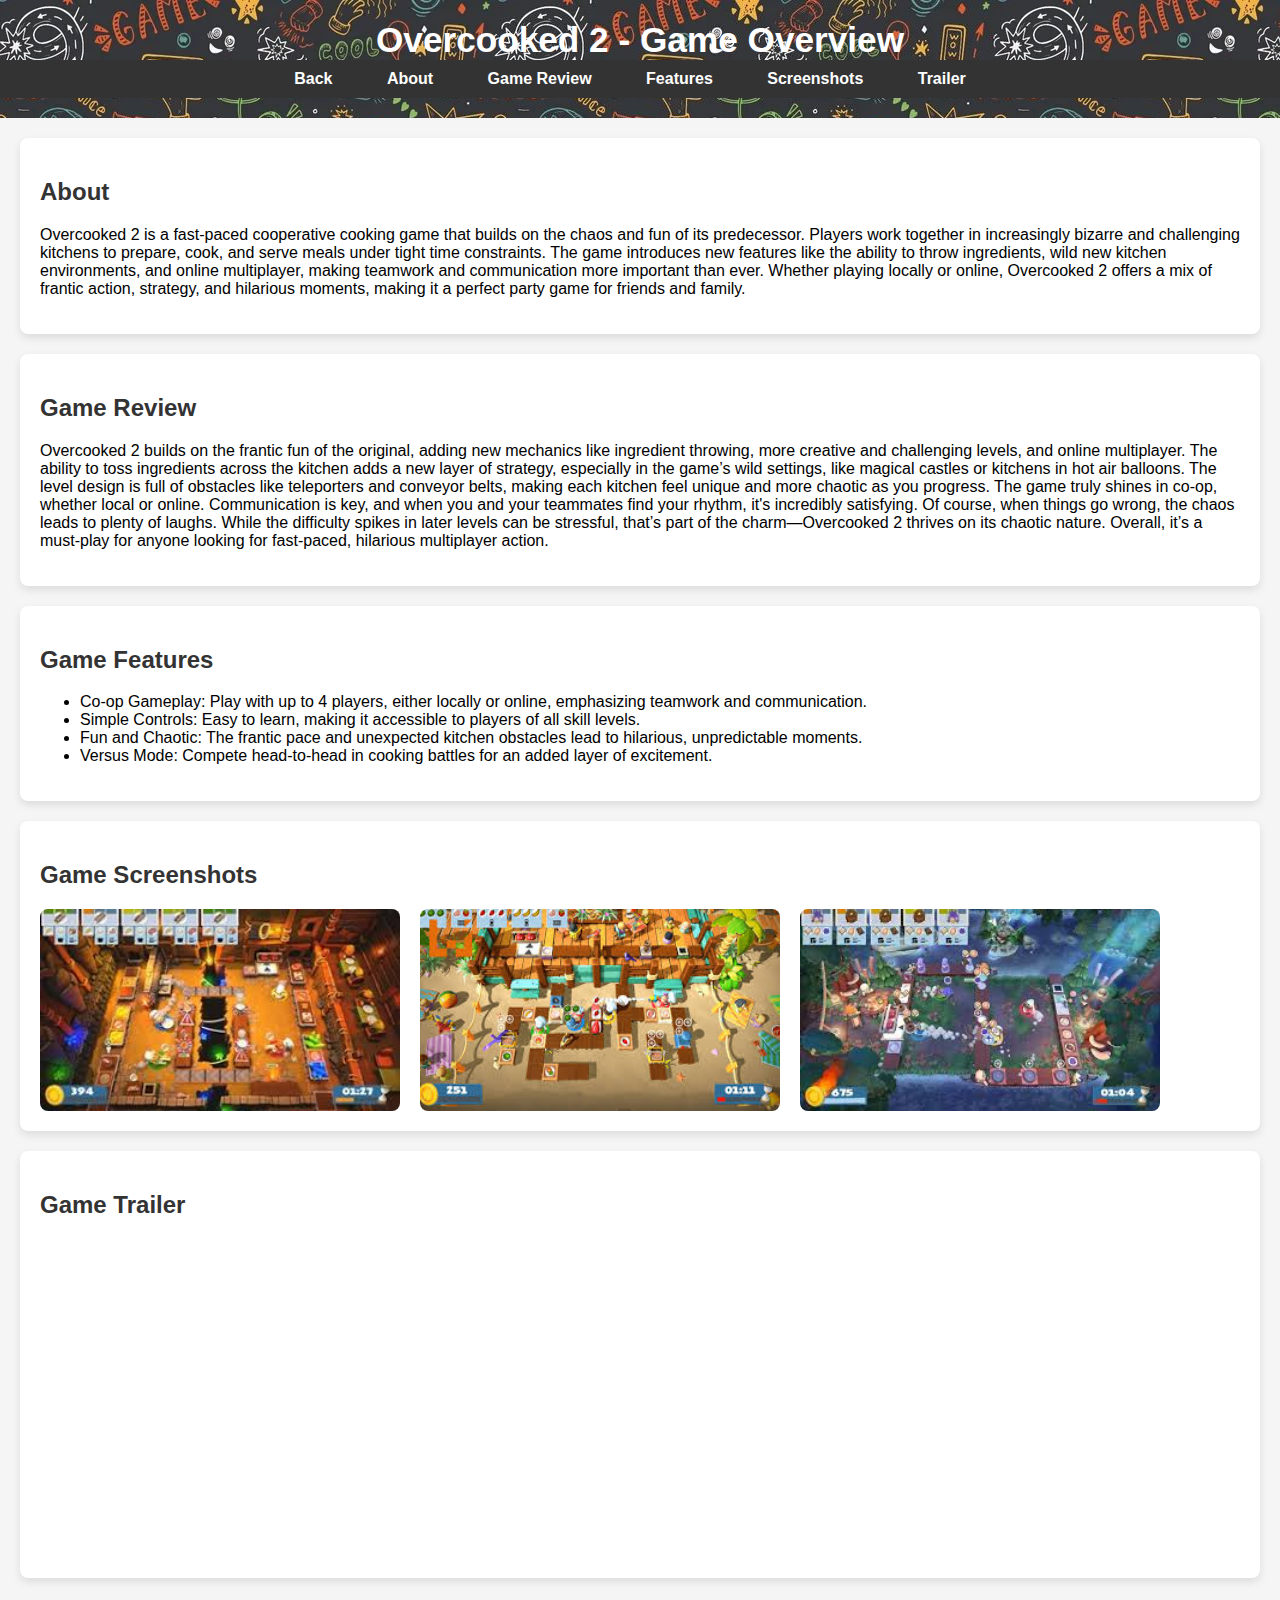
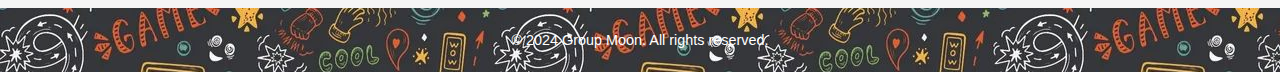
<file: overcooked.html>
<!DOCTYPE html>
<html lang="en">
<head>
    <meta charset="UTF-8">
    <meta name="viewport" content="width=device-width, initial-scale=1.0">
    <title>Overcooked 2 - Game Overview</title>
    <link rel="stylesheet" href="game.css">
    
    <style>

        header{
    background-image: url(images/images/doodle_game.jpeg);
    color: white;
    text-align: center;
    padding: 20px 0;
}

header h1 {
    font-size: 2.2em;
    margin: 0;
    color: white;
}

nav a {
    color: white;
    text-decoration: none;
    padding: 0 15px;
    font-weight: bold;
}
nav a:hover {
    text-decoration: underline;
}
footer {
            background-image: url(images/images/doodle_game.jpeg);
            color: white;
            text-align: center;
            padding: 10px 0;
            font-size: 0.9em;
            margin-top: 30px;
        }
    </style>
</head>
<body>
    <!-- Header Section -->
    <header>
        <h1>Overcooked 2 - Game Overview</h1>
        <nav>
            <ul>
                <li><a href="index.html">Back</a></li>
                <li><a href="#about">About</a></li>
                <li><a href="#review">Game Review</a></li>
                <li><a href="#features">Features</a></li>
                <li><a href="#gallery">Screenshots</a></li>
                <li><a href="#trailer">Trailer</a></li>
            </ul>
        </nav>
    </header>

    <!-- Game Overview Section -->
    <section id="about">
        <h2>About</h2>
        <p>Overcooked 2 is a fast-paced cooperative cooking game that builds on the chaos and fun of its predecessor. Players work together in increasingly bizarre and challenging kitchens to prepare, cook, and serve meals under tight time constraints. The game introduces new features like the ability to throw ingredients, wild new kitchen environments, and online multiplayer, making teamwork and communication more important than ever. Whether playing locally or online, Overcooked 2 offers a mix of frantic action, strategy, and hilarious moments, making it a perfect party game for friends and family.</p>
        </section>

        <!--Game Review Sextion-->
            <section id="review">
                <h2>Game Review</h2>
<p>Overcooked 2 builds on the frantic fun of the original, adding new mechanics like ingredient throwing, more creative and challenging levels, and online multiplayer. The ability to toss ingredients across the kitchen adds a new layer of strategy, especially in the game’s wild settings, like magical castles or kitchens in hot air balloons. The level design is full of obstacles like teleporters and conveyor belts, making each kitchen feel unique and more chaotic as you progress.

    The game truly shines in co-op, whether local or online. Communication is key, and when you and your teammates find your rhythm, it's incredibly satisfying. Of course, when things go wrong, the chaos leads to plenty of laughs. While the difficulty spikes in later levels can be stressful, that’s part of the charm—Overcooked 2 thrives on its chaotic nature. Overall, it’s a must-play for anyone looking for fast-paced, hilarious multiplayer action.</p></section>

                <!-- Game Features Section -->
    <section id="features">
        <h2>Game Features</h2>
        <ul>
            <li>Co-op Gameplay: Play with up to 4 players, either locally or online, emphasizing teamwork and communication.</li>
            <li>Simple Controls: Easy to learn, making it accessible to players of all skill levels.</li>
            <li>Fun and Chaotic: The frantic pace and unexpected kitchen obstacles lead to hilarious, unpredictable moments.</li>
            <li>Versus Mode: Compete head-to-head in cooking battles for an added layer of excitement.</li>
        </ul>
    </section>

    <!-- Game Screenshots Section -->
    <section id="gallery">
        <h2>Game Screenshots</h2>
        <div class="gallery">
            <img src="images/images/OC1.jpg" alt="Overcooked2 Screenshot 1">
            <img src="images/images/OC2.jpg" alt="Overcooked2 Screenshot 2">
            <img src="images/images/OC3.jpg" alt="Overcooked2 Screenshot 3">
        </div>
    </section>

    <!-- Trailer Section -->
    <section id="trailer">
        <h2>Game Trailer</h2>
        <div class="video-container">
            <iframe width="560" height="315" src="https://www.youtube.com/embed/lcVISRmANIo?si=KAtYvrcCXzNt5uke" title="YouTube video player" frameborder="0" allow="accelerometer; autoplay; clipboard-write; encrypted-media; gyroscope; picture-in-picture; web-share" referrerpolicy="strict-origin-when-cross-origin" allowfullscreen></iframe>
        </div>
    </section>
    <!-- Footer Section -->
    <footer>
        <p>© 2024 Group Moon. All rights reserved.</p>
    </footer>
</body>
</html>
</file>
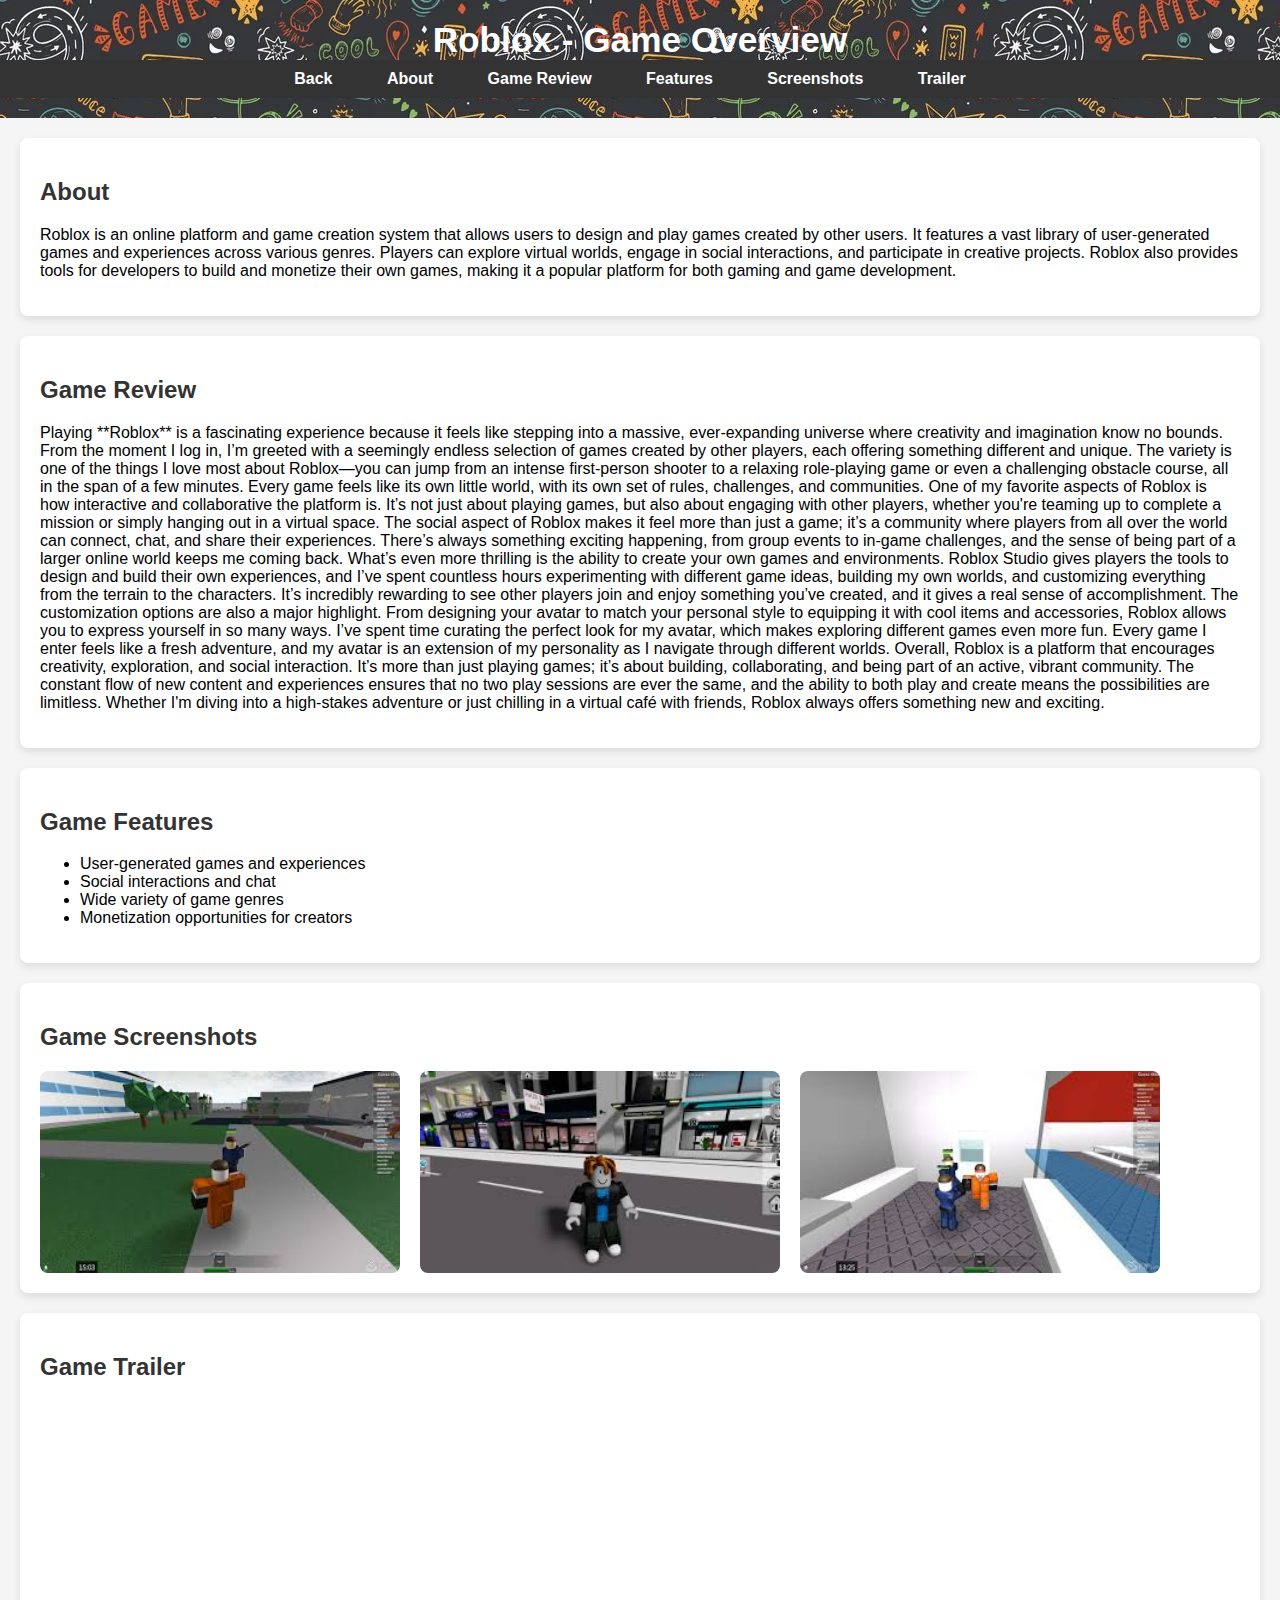
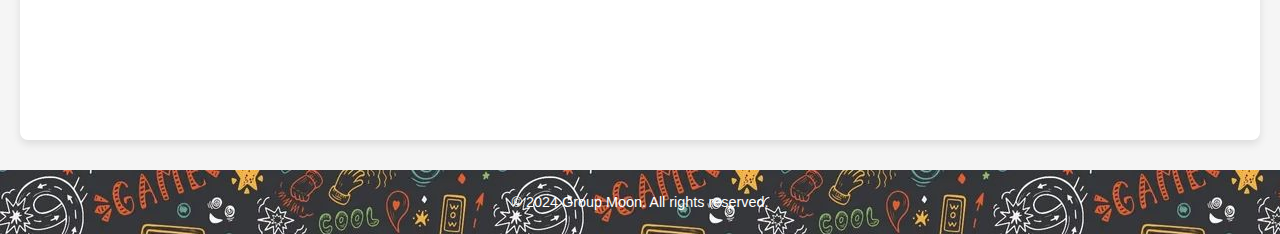
<file: roblox.html>
<!DOCTYPE html>
<html lang="en">
<head>
    <meta charset="UTF-8">
    <meta name="viewport" content="width=device-width, initial-scale=1.0">
    <title>Roblox - Game Overview</title>
    <link rel="stylesheet" href="game.css">

    <style>

        header{
    background-image: url(images/images/doodle_game.jpeg);
    color: white;
    text-align: center;
    padding: 20px 0;
}

header h1 {
    font-size: 2.2em;
    margin: 0;
    color: white;
}

nav a {
    color: white;
    text-decoration: none;
    padding: 0 15px;
    font-weight: bold;
}
nav a:hover {
    text-decoration: underline;
}
footer {
            background-image: url(images/images/doodle_game.jpeg);
            color: white;
            text-align: center;
            padding: 10px 0;
            font-size: 0.9em;
            margin-top: 30px;
        }
    </style>
</head>
<body>
    <!-- Header Section -->
    <header>
        <h1>Roblox - Game Overview</h1>
        <nav>
            <ul>
                <li><a href="index.html">Back</a></li>
                <li><a href="#about">About</a></li>
                <li><a href="#review">Game Review</a></li>
                <li><a href="#features">Features</a></li>
                <li><a href="#gallery">Screenshots</a></li>
                <li><a href="#trailer">Trailer</a></li>
            </ul>
        </nav>
    </header>

    <!-- Game Overview Section -->
    <section id="about">
        <h2>About</h2>
        <p>Roblox is an online platform and game creation system that allows users to design and play games created by other users. It features a vast library of user-generated games and experiences across various genres. Players can explore virtual worlds, engage in social interactions, and participate in creative projects. Roblox also provides tools for developers to build and monetize their own games, making it a popular platform for both gaming and game development.</p></section>
             <!--Game Review Sextion-->
            <section id="review">
                <h2>Game Review</h2>
<p>Playing **Roblox** is a fascinating experience because it feels like stepping into a massive, ever-expanding universe where creativity and imagination know no bounds. From the moment I log in, I’m greeted with a seemingly endless selection of games created by other players, each offering something different and unique. The variety is one of the things I love most about Roblox—you can jump from an intense first-person shooter to a relaxing role-playing game or even a challenging obstacle course, all in the span of a few minutes. Every game feels like its own little world, with its own set of rules, challenges, and communities. One of my favorite aspects of Roblox is how interactive and collaborative the platform is. It’s not just about playing games, but also about engaging with other players, whether you're teaming up to complete a mission or simply hanging out in a virtual space. The social aspect of Roblox makes it feel more than just a game; it’s a community where players from all over the world can connect, chat, and share their experiences. There’s always something exciting happening, from group events to in-game challenges, and the sense of being part of a larger online world keeps me coming back. What’s even more thrilling is the ability to create your own games and environments. Roblox Studio gives players the tools to design and build their own experiences, and I’ve spent countless hours experimenting with different game ideas, building my own worlds, and customizing everything from the terrain to the characters. It’s incredibly rewarding to see other players join and enjoy something you’ve created, and it gives a real sense of accomplishment. The customization options are also a major highlight. From designing your avatar to match your personal style to equipping it with cool items and accessories, Roblox allows you to express yourself in so many ways. I’ve spent time curating the perfect look for my avatar, which makes exploring different games even more fun. Every game I enter feels like a fresh adventure, and my avatar is an extension of my personality as I navigate through different worlds. Overall, Roblox is a platform that encourages creativity, exploration, and social interaction. It’s more than just playing games; it’s about building, collaborating, and being part of an active, vibrant community. The constant flow of new content and experiences ensures that no two play sessions are ever the same, and the ability to both play and create means the possibilities are limitless. Whether I'm diving into a high-stakes adventure or just chilling in a virtual café with friends, Roblox always offers something new and exciting. </p>            </section>
    <!-- Game Features Section -->
    <section id="features">
        <h2>Game Features</h2>
        <ul>
            <li>User-generated games and experiences</li>
            <li>Social interactions and chat</li>
            <li>Wide variety of game genres</li>
            <li>Monetization opportunities for creators</li>
        </ul>
    </section>

    <!-- Game Screenshots Section -->
    <section id="gallery">
        <h2>Game Screenshots</h2>
        <div class="gallery">
            <img src="images/images/R1.jpg" alt="Roblox Screenshot 1">
            <img src="images/images/R2.jpg" alt="Roblox Screenshot 2">
            <img src="images/images/R3.jpg" alt="Roblox Screenshot 3">
        </div>
    </section>

    <!-- Trailer Section -->
    <section id="trailer">
        <h2>Game Trailer</h2>
        <div class="video-container">
            <iframe width="560" height="315" src="https://www.youtube.com/embed/eAvXhNlO-rA?si=rHsCr-IV8wHVw362" title="YouTube video player" frameborder="0" allow="accelerometer; autoplay; clipboard-write; encrypted-media; gyroscope; picture-in-picture; web-share" referrerpolicy="strict-origin-when-cross-origin" allowfullscreen></iframe>    </section>

    <!-- Footer Section -->
    <footer>
        <p>© 2024 Group Moon. All rights reserved.</p>
    </footer>
</body>
</html>
</file>
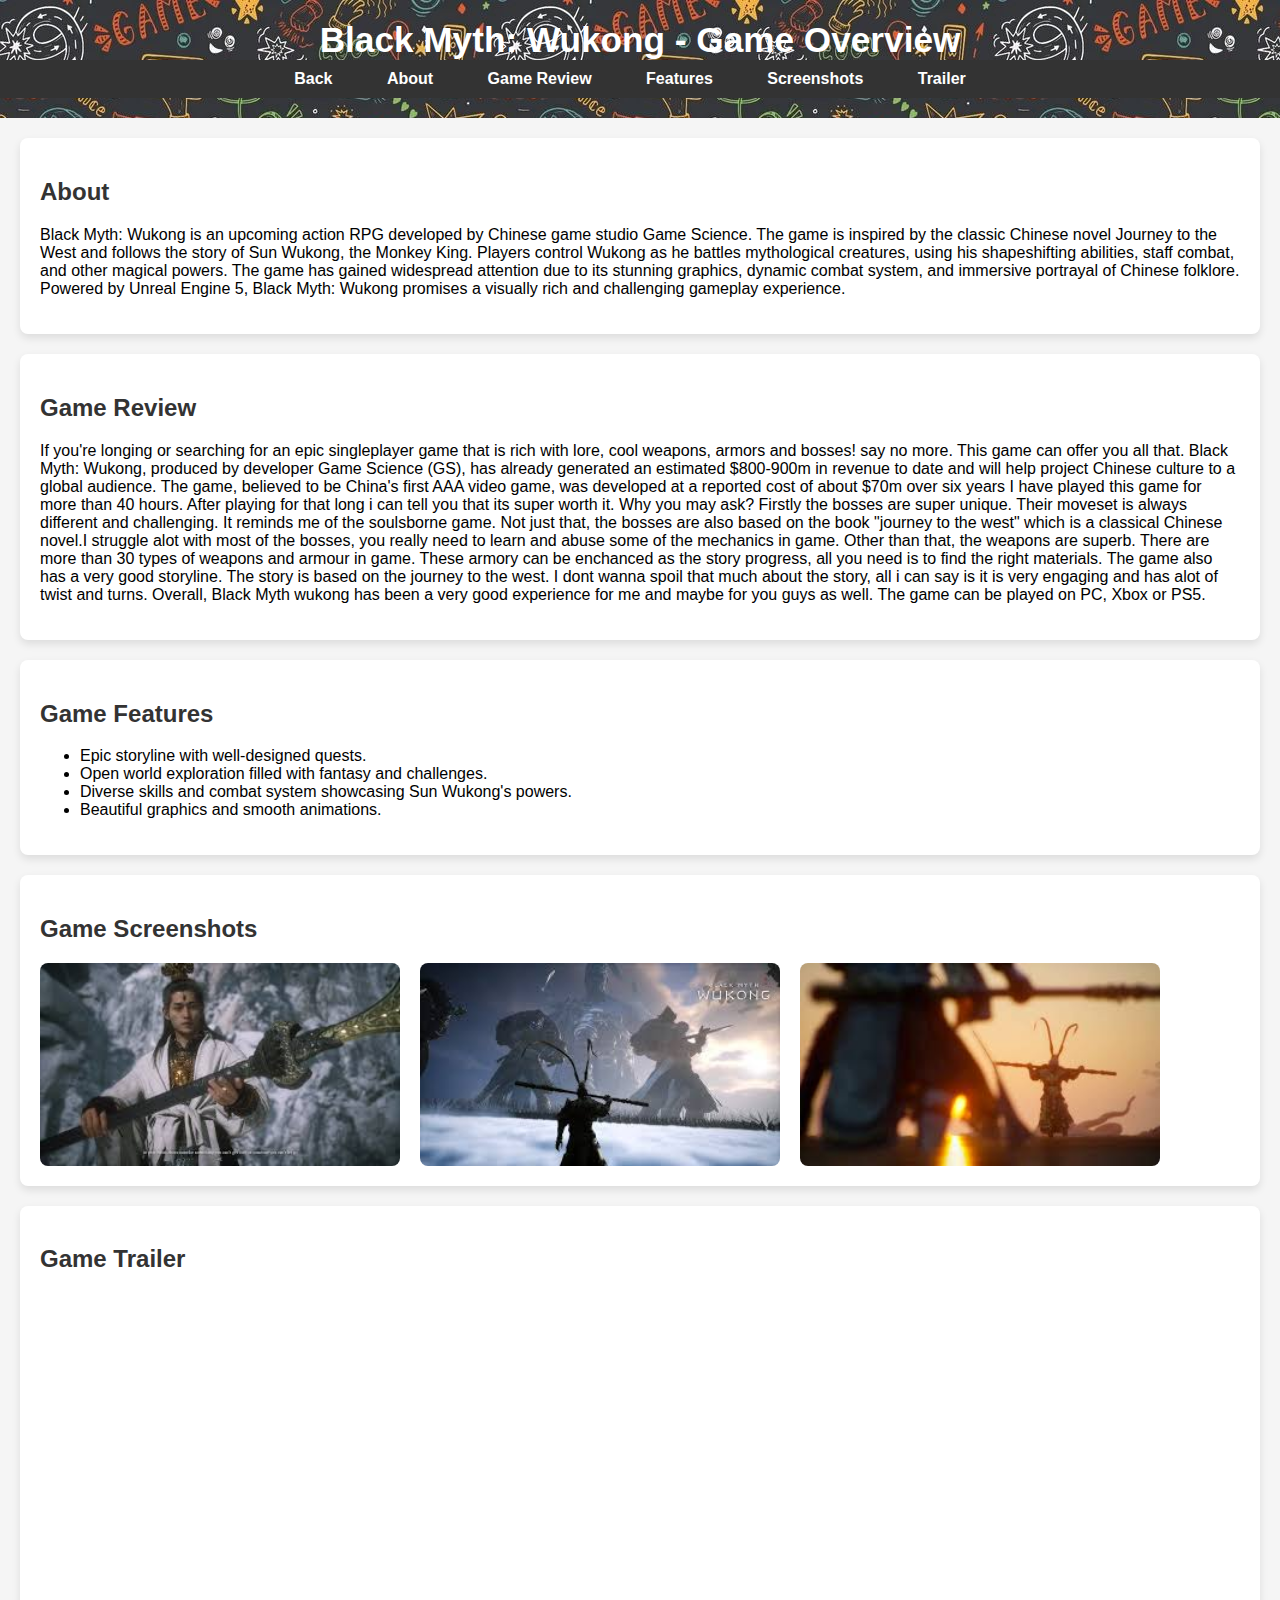
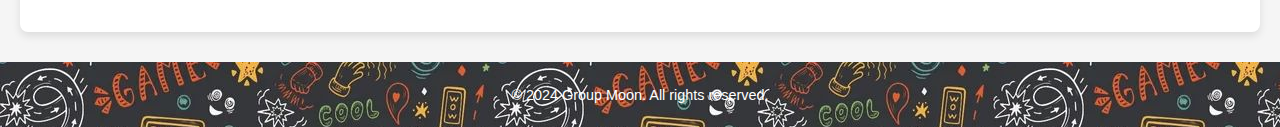
<file: wukong.html>
<!DOCTYPE html>
<html lang="en">
<head>
    <meta charset="UTF-8">
    <meta name="viewport" content="width=device-width, initial-scale=1.0">
    <title>Black Wukong - Game Overview</title>
    <link rel="stylesheet" href="game.css">

    <style>
        header{
    background-image: url(images/images/doodle_game.jpeg);
    color: white;
    text-align: center;
    padding: 20px 0;
}

header h1 {
    font-size: 2.2em;
    margin: 0;
    color: white;
}

nav a {
    color: white;
    text-decoration: none;
    padding: 0 15px;
    font-weight: bold;
}
nav a:hover {
    text-decoration: underline;
}
footer {
            background-image: url(images/images/doodle_game.jpeg);
            color: white;
            text-align: center;
            padding: 10px 0;
            font-size: 0.9em;
            margin-top: 30px;
        }
    </style>
</head>
<body>
    <!-- Header Section -->
    <header>
        <h1>Black Myth: Wukong - Game Overview</h1>
        <nav>
            <ul>
                <li><a href="index.html">Back</a></li>
                <li><a href="#about">About</a></li>
                <li><a href="#review">Game Review</a></li>
                <li><a href="#features">Features</a></li>
                <li><a href="#gallery">Screenshots</a></li>
                <li><a href="#trailer">Trailer</a></li>
            </ul>
        </nav>
    </header>


    <!-- Game Overview Section -->
    <section id="about">
        <h2>About</h2>
        <p>Black Myth: Wukong is an upcoming action RPG developed by Chinese game studio Game Science. The game is inspired by the classic Chinese novel Journey to the West and follows the story of Sun Wukong, the Monkey King. Players control Wukong as he battles mythological creatures, using his shapeshifting abilities, staff combat, and other magical powers.

            The game has gained widespread attention due to its stunning graphics, dynamic combat system, and immersive portrayal of Chinese folklore. Powered by Unreal Engine 5, Black Myth: Wukong promises a visually rich and challenging gameplay experience.</p>    </section>

            <!--Game Review Sextion-->
            <section id="review">
                <h2>Game Review</h2>
                <p>If you're longing or searching for an epic singleplayer game that is rich with lore, cool weapons, armors and bosses! say no more. 
                    This game can offer you all that. Black Myth: Wukong, produced by developer Game Science (GS), has already generated an estimated $800-900m in revenue to date and will help project Chinese culture to a global audience. 
                    The game, believed to be China's first AAA video game, was developed at a reported cost of about $70m over six years I have played this game for more than 40 hours. After playing for that long i can tell you that its super worth it. 
                    Why you may ask? Firstly the bosses are super unique. Their moveset is always different and challenging. It reminds me of the soulsborne game. Not just that, the bosses are also based on the book "journey to the west" which is a classical Chinese novel.I struggle alot with most of the bosses, you really need to learn and abuse some of the mechanics in game. Other than that, the weapons are superb. There are more than 30 types of weapons and armour in game. These armory can be enchanced as the story progress, all you need is to find the right materials. The game also has a very good storyline. The story is based on the journey to the west. I dont wanna spoil that much about the story, all i can say is it is very engaging and has alot of twist and turns. Overall, Black Myth wukong has been a very good experience for me and maybe for you guys as well. The game can be played on PC, Xbox or PS5.
                </p>
            </section>
    <!-- Game Features Section -->
    <section id="features">
        <h2>Game Features</h2>
        <ul>
            <li>Epic storyline with well-designed quests.</li>
            <li>Open world exploration filled with fantasy and challenges.</li>
            <li>Diverse skills and combat system showcasing Sun Wukong's powers.</li>
            <li>Beautiful graphics and smooth animations.</li>
        </ul>
    </section>

    <!-- Game Screenshots Section -->
    <section id="gallery">
        <h2>Game Screenshots</h2>
        <div class="gallery">
            <img src="images/images/gameplay1.jpg" alt="Black Wukong Screenshot 1">
            <img src="images/images/gameplay2.jpg" alt="Black Wukong Screenshot 2">
            <img src="images/images/gameplay3.jpg" alt="Black Wukong Screenshot 3">
        </div>
    </section>

    <!-- Trailer Section -->
    <section id="trailer">
        <h2>Game Trailer</h2>
        <div class="video-container">
            <iframe width="560" height="315" src="https://www.youtube.com/embed/u83VdXAVq08?si=BnpyuTgsv6reANm-" title="YouTube video player" frameborder="0" allow="accelerometer; autoplay; clipboard-write; encrypted-media; gyroscope; picture-in-picture; web-share" referrerpolicy="strict-origin-when-cross-origin" allowfullscreen></iframe>
        </div>
    </section>

    <!-- Footer Section -->
    <footer>
        <p>© 2024 Group Moon. All rights reserved.</p>
    </footer>
</body>
</html>
</file>
<file: css/style.css>
*{
    margin: 0px;
    padding: 0px;
    font-family: 'poppins';
    box-sizing: border-box;
}
a{
    text-decoration: none;
}
ul{
    list-style: none;
}
/*==blog========================*/
#blog{
    display: flex;
    flex-direction: column;
    justify-content: center;
    align-items: center;
    padding: 50px 0px;
    background-color: #f9f8ff;
}
.blog-heading h3{
    font-size:2.4rem;
    color: #252525;
    font-weight: 800;
    text-transform: uppercase;
    line-height: 2.4rem;
}
.blog-heading strong{
    color: #0a0ef8;
    font-size: 1rem;
    font-weight: 500;
    letter-spacing: 0.3px;
}
.blog-box-container{
    display: grid;
    grid-template-columns: 1fr 1fr 1fr;
    margin-top: 50px;
    max-width: 1050px;
    width: 90%;
}
.blog-box-container2{
    display: grid;
    grid-template-columns: 1fr 1fr;
    margin-top: 50px;
    max-width: 580px;
    width: 90%;
}
.blog-box{
    max-width: 100%;/*350px*/
    width: 100%;
    height: 100%;
    padding: 10px;
    display: flex;
    flex-direction: column;
    transition: all ease 0.3s;
}
.blog-box:hover{
    box-shadow:16px 20px 50px rgba(0,0,0,0.12);
    background-color: #ffffff;
}
.blog-box-img{
    width: 100%;
    height: 100%;
    max-height: 300px;
    overflow: hidden;
    display: flex;
    position: relative;
}

.blog-box-img img{
    width: 100%;
    height: 100%;
    object-fit: cover;
    object-position: center;
    transition: all ease 0.3s;
}
.blog-img-link{
    position: absolute;
    left: 50%;
    top: 50%;
    transform: translate(-50%, -50%);
    width: 50px;
    height: 50px;
    display: flex;
    justify-content: center;
    align-items: center;
    border-radius: 50%;
    background-color: #ffffff;
    color: #252525;
    box-shadow: 2px 2px 30px rgba(20, 97, 212, 0.12);
    display: none;
    animation: fade 0.3s;
}
.blog-box:hover .blog-box-img img{
    filter: blur(3px);
}
.blog-box:hover .blog-box-img a{
    display: flex;
}
.blog-box-text{
    display: flex;
    flex-direction: column;
    padding: 30px 10px 20px 10px;
}
.blog-box-text strong,
.blog-box-text p{
    color: #797979;
    font-size: 0.9rem;
    font-weight: 400;
}
.blog-box-text a{
    font-size: 1.4rem;
    color: #252525;
    font-weight: 800;
    line-height: 1.8rem;
    margin: 5px 0px 10px 0px;
}
@keyframes fade{
    0%{
        opacity: 0;
    }
    100%{
        opacity: 1;
    }
}
.blog-box-text p{
    overflow: hidden;
    text-overflow: ellipsis;
    display: -webkit-box;
    -webkit-line-clamp: 3;
    -webkit-box-orient: vertical;
}
.blog-author{
    display: flex;
    justify-content: flex-start;
    align-items: center;
    margin-top: 20px;
}
.blog-author-img{
    width: 50px;
    height: 50px;
    border-radius: 50%;
    overflow: hidden;
    margin-right: 10px;
}
.blog-author-img img{
    width: 100%;
    height: 100%;
    object-fit: cover;
    object-position: center;
}
.blog-author-text{
    display: flex;
    flex-direction: column;
}
.blog-author-text strong{
    color: #252525;
    font-weight: 800;
}
.blog-author-text span{
    color: #797979;
    font-size: 0.8rem;
    font-weight: 500;
}

@media(max-width:920px){
    .blog-box-container{
        grid-template-columns: 1fr 1fr;
        grid-gap: 10px 0px;
    }
}
@media(max-width:600px){
    .blog-heading h3{
        font-size: 1.6rem;
        line-height: 1.6rem;
    }
    .blog-box-container{
        grid-template-columns: 1fr;
    }
}
</file>
<file: game.css>
body {
    font-family: Arial, sans-serif;
    margin: 0;
    padding: 0;
    background-color: #f5f5f5;
}

header {
    background-color: #000;
    color: white;
    text-align: center;
    padding: 20px 0;
}

nav {
    background-color: #333;
    padding: 10px;
    text-align: center;
}

nav ul {
    list-style-type: none;
    margin: 0;
    padding: 0;
}

nav ul li {
    display: inline;
    margin-right: 20px;
}

nav ul li a {
    color: white;
    text-decoration: none;
}

nav ul li a:hover {
    text-decoration: underline;
}

section {
    padding: 20px;
    margin: 20px;
    background-color: white;
    border-radius: 8px;
    box-shadow: 0 4px 8px rgba(0, 0, 0, 0.1);
}

h1, h2 {
    color: #333;
}

.gallery {
    display: flex;
    gap: 20px;
}

.gallery img {
    width: 30%;
    border-radius: 8px;
}

.video-container {
    text-align: center;
}

iframe {
    border: none;
    border-radius: 8px;
}
</file>
<file: profile.css>
/* Reset margins and padding */
* {
    margin: 0;
    padding: 0;
    box-sizing: border-box;
}

body {
    font-family: 'Comic Sans MS', 'Arial', sans-serif; /* Playful font */
    background-color: #f0f0f0;
    display: flex;
    justify-content: center;
    align-items: center;
    
    padding: 20px;
}

.profile-container {
    background-color: white;
    width: 400px;
    padding: 30px;
    border-radius: 20px;
    box-shadow: 0 4px 12px rgba(0, 0, 0, 0.1);
    text-align: center;
    border: 4px solid #f7b731; /* Soft yellow border for a casual look */
}

.profile-img {
    width: 120px;
    height: 120px;
    border-radius: 50%;
    border: 3px solid #f7b731;
    object-fit: cover;
    margin-bottom: 15px;
}

.name {
    font-size: 2.2em;
    color: #4b6584; /* Soft blue */
    font-family: 'Comic Sans MS', cursive;
    margin-bottom: 5px;
}

.bio-title {
    font-size: 1.2em;
    color: #778ca3;
    margin-bottom: 20px;
    font-style: italic;
}

.profile-bio {
    font-size: 1em;
    color: #4b6584;
    line-height: 1.8;
    margin-bottom: 20px;
    padding: 0 10px;
}

.social-media {
    margin-top: 20px;
}

.social-media a {
    text-decoration: none;
    color: white;
    background-color: #4b6584;
    padding: 10px 15px;
    margin: 5px;
    border-radius: 25px;
    display: inline-block;
    font-size: 0.9em;
    transition: background-color 0.3s ease;
    font-family: 'Comic Sans MS', cursive;
}


.social-media a:hover {
    background-color: #f7b731;
    color: #fff;
}
</file>
